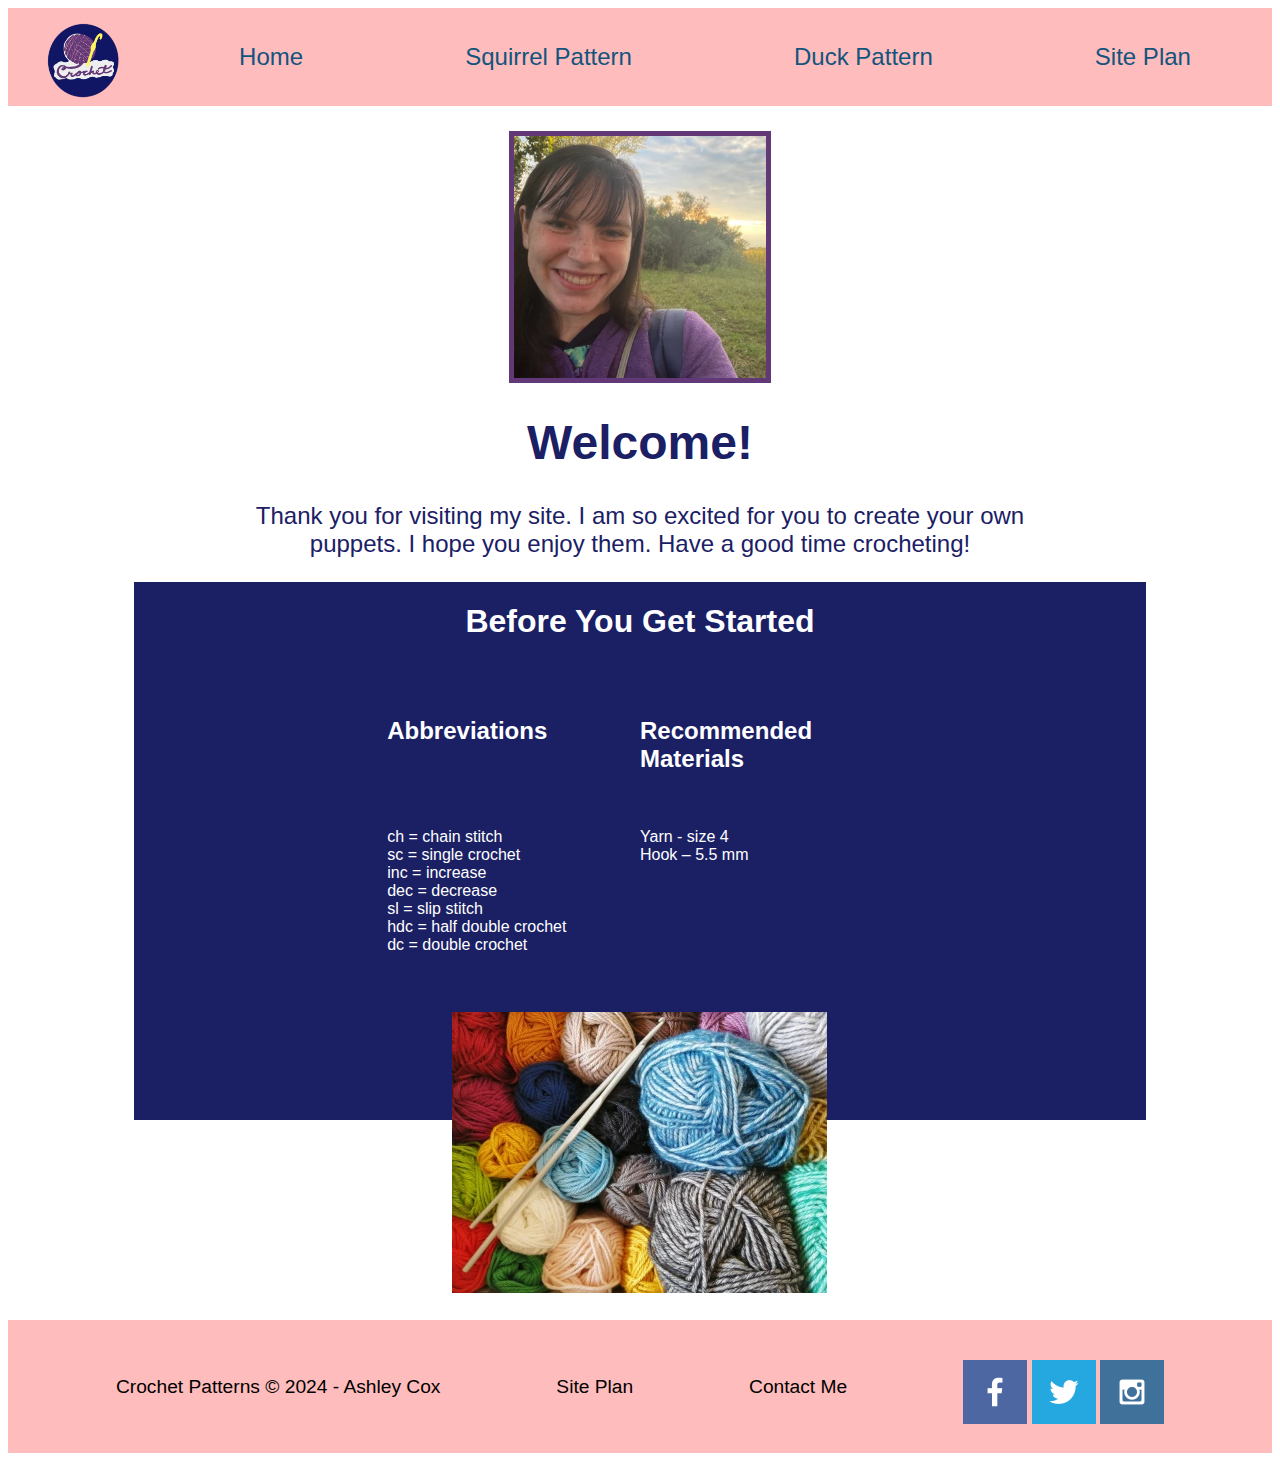
<file: index.html>
<!DOCTYPE html>
<html lang="en">
<head>
    <meta charset="UTF-8">
    <meta name="viewport" content="width=device-width, initial-scale=1.0">
    <title>Crochet Patterns | Homepage</title>
    <link type="text/css" rel="stylesheet" href="styles/site.css">
</head>
    <body>
        <header>
            <a id="logo_link" href="index.html">
                <img class="logo" src="images/crochetlogosmallcropped.png" alt="crochet logo">
            </a>
            <nav>
                <a href="index.html">Home</a>
                <a href="page2.html">Squirrel Pattern</a>
                <a href="page3.html">Duck Pattern</a>
                <a href="site-plan.html">Site Plan</a>
            </nav>
        </header>
        <main>
            <img class="me" src="images/pictureofme.png" alt="Picture of Ashley Cox">
                <h1 class="welcome">Welcome!</h1>
                <p class="thank">Thank you for visiting my site. I am so excited for you to create your own <br> puppets. I hope you enjoy them. Have a good time crocheting!</p>
        <div class="contwpic">
        <div class="content">  
            <div class="background"></div>           
                <h1 class="before">Before You Get Started</h1>
                <h2 class="recommend">Recommended Materials</h2>
                <p class="yarn">Yarn - size 4 <br> Hook – 5.5 mm</p>
                <h2 class="abbreviation">Abbreviations</h2>
                <p class="abbreviate">ch = chain stitch<br>sc = single crochet<br>inc = increase<br>dec = decrease<br>sl = slip stitch<br>hdc = half double crochet<br>dc = double crochet</p>
            </div>
                <img src="images/margarida-afonso-ahMCpXdUjv0-unsplash.webp" alt="Yarn" class="yarnimg">
        </div>
        </main>
        <footer>
            <p>Crochet Patterns &copy; 2024 - Ashley Cox</p>
            <p><a href="site-plan.html">Site Plan</a></p>
            <p><a href="contactus.html"> Contact Me</a></p>
                <div class="social">
                    <a href="https://facebook.com" target="_blank">
                    <img src="images/facebook.png" alt="facebook icon">
                    </a>
                    <a href="https://twitter.com" target="_blank">
                    <img src="images/twitter.png" alt="twitter icon">
                    </a>
                    <a href="https://instagram.com" target="_blank">
                    <img src="images/instagram.png" alt="instagram icon">
                </a>
            </div>
        </footer>
    </body>
</html>
</file>
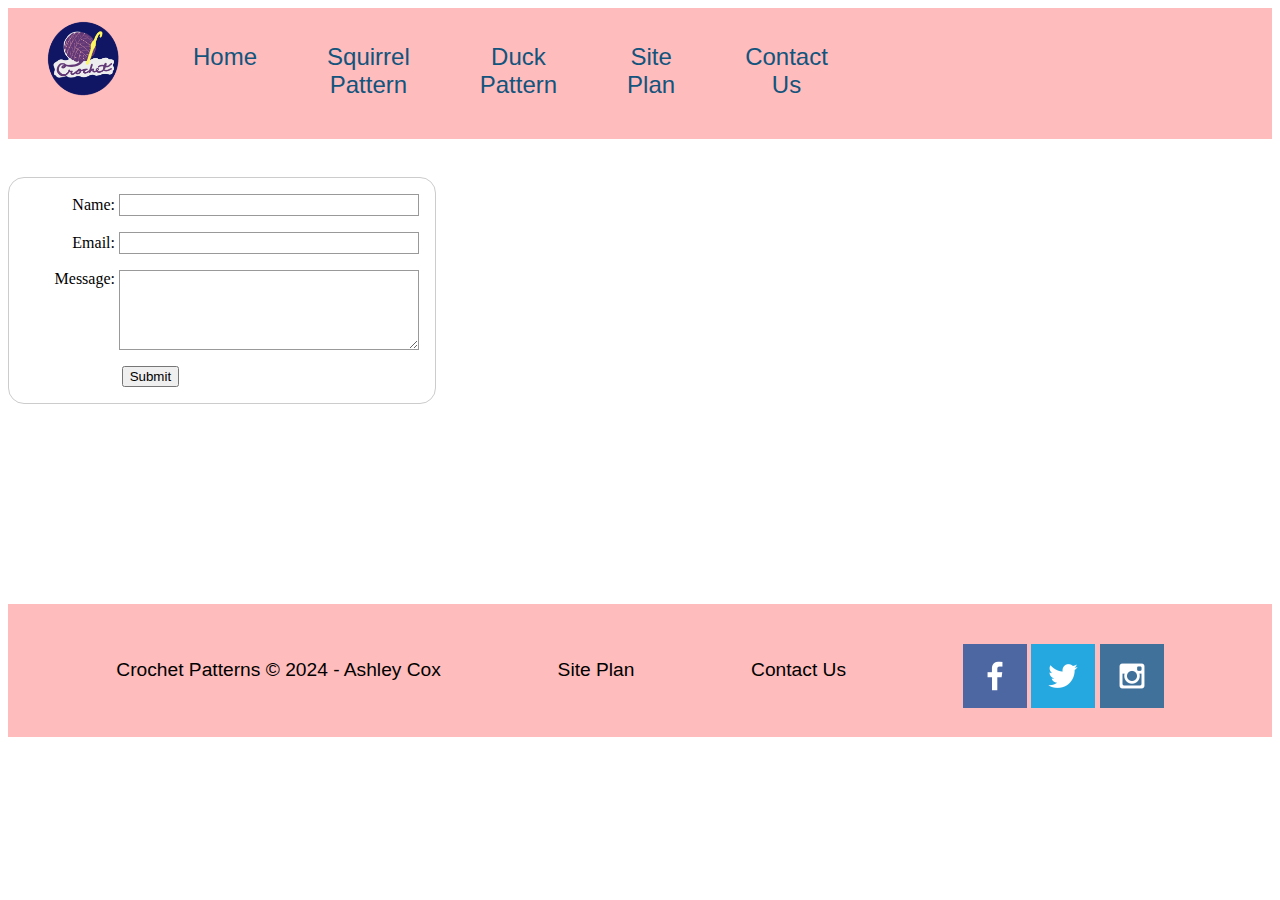
<file: contactus.html>
<!DOCTYPE html>
<html lang="en">
    <head>
        <meta charset="UTF-8">
        <meta name="viewport" content="width=device-width, initial-scale=1.0">
        <title>White Water Rafting Around the World | World Rafters | Home</title>
        <link type="text/css" rel="stylesheet" href="styles/site.css">
    </head>
    <body class="body">
        <div id="content">
            <header>
                <nav>
                    <a id="logo_link" href="index.html">
                        <img class="logo" src="images/crochetlogosmallcropped.png" alt="crochet logo">
                    </a>
                        <a href="index.html">Home</a>
                        <a href="page2.html">Squirrel Pattern</a>
                        <a href="page3.html">Duck Pattern</a>
                        <a href="site-plan.html">Site Plan</a>
                        <a href="contactus.html">Contact Us</a>
                </nav>
            </header>
                </section>
            </div>
            <main>
                <div id="feedback"></div>
                <form action="#" method="post">
                    <ul>
                      <li>
                        <label for="name">Name:</label>
                        <input type="text" id="name" name="user_name" />
                      </li>
                      <li>
                        <label for="mail">Email:</label>
                        <input type="email" id="mail" name="user_email" />
                      </li>
                      <li>
                        <label for="msg">Message:</label>
                        <textarea id="msg" name="user_message"></textarea>
                      </li>
                      <li class="button">
                        <button type="submit">Submit</button>
                      </li>
                    </ul>
                  </form>

                <!--https://developer.mozilla.org/en-US/docs/Learn/Forms/Your_first_form-->
            </main>
                <footer>
                    <p>Crochet Patterns &copy; 2024 - Ashley Cox</p>
                    <p><a href="styles/site-plan-rafting.html">Site Plan</a></p>
                    <p><a href="contactus.html"> Contact Us</a></p>
                        <div class="social">
                            <a href="https://facebook.com" target="_blank">
                            <img src="images/facebook.png" alt="facebook icon">
                            </a>
                            <a href="https://twitter.com" target="_blank">
                            <img src="images/twitter.png" alt="twitter icon">
                            </a>
                            <a href="https://instagram.com" target="_blank">
                            <img src="images/instagram.png" alt="instagram icon">
                        </a>
                    </div>
            </footer>
        </div>
        <script>
            // get the feedback div element so we can do something with it.
            const feedbackElement = document.getElementById('feedback');
            // get the form so we can read what was entered in it.
            const formElement = document.forms[0];
            // add a 'listener' to wait for a submission of our form. When that happens run the code below.
            formElement.addEventListener('submit', function(e) {
                // stop the form from doing the default action.
                e.preventDefault();
                // set the contents of our feedback element to a message letting the user know the form was submitted successfully. Notice that we pull the name that was entered in the form to personalize the message!
                feedbackElement.innerHTML = 'Hello '+ formElement.user_name.value +'! Thank you for your message. We will get back with you as soon as possible!';
                // make the feedback element visible.
                feedbackElement.style.display = "block";
                // add a class to move everything down so our message doesn't cover it.
                document.body.classList.toggle('moveDown');
            });
        </script>
    </body>
</html>
</file>
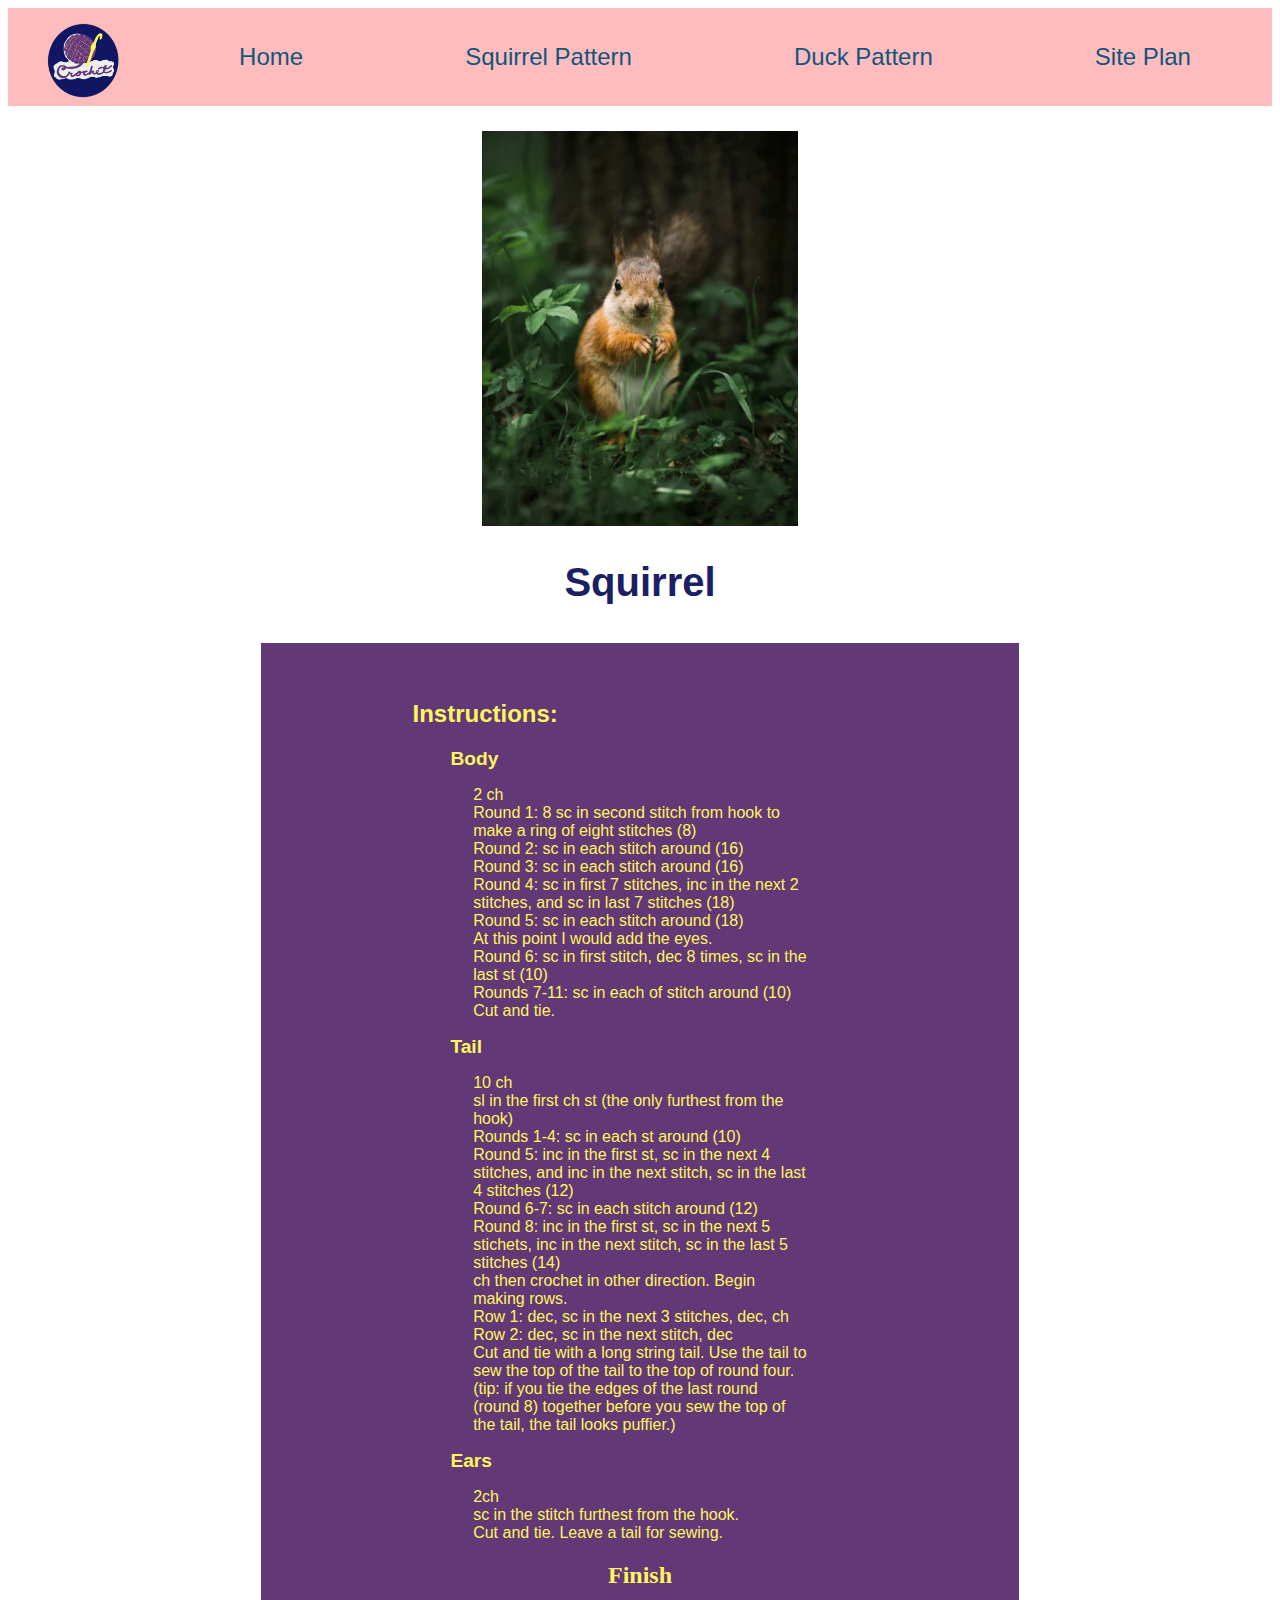
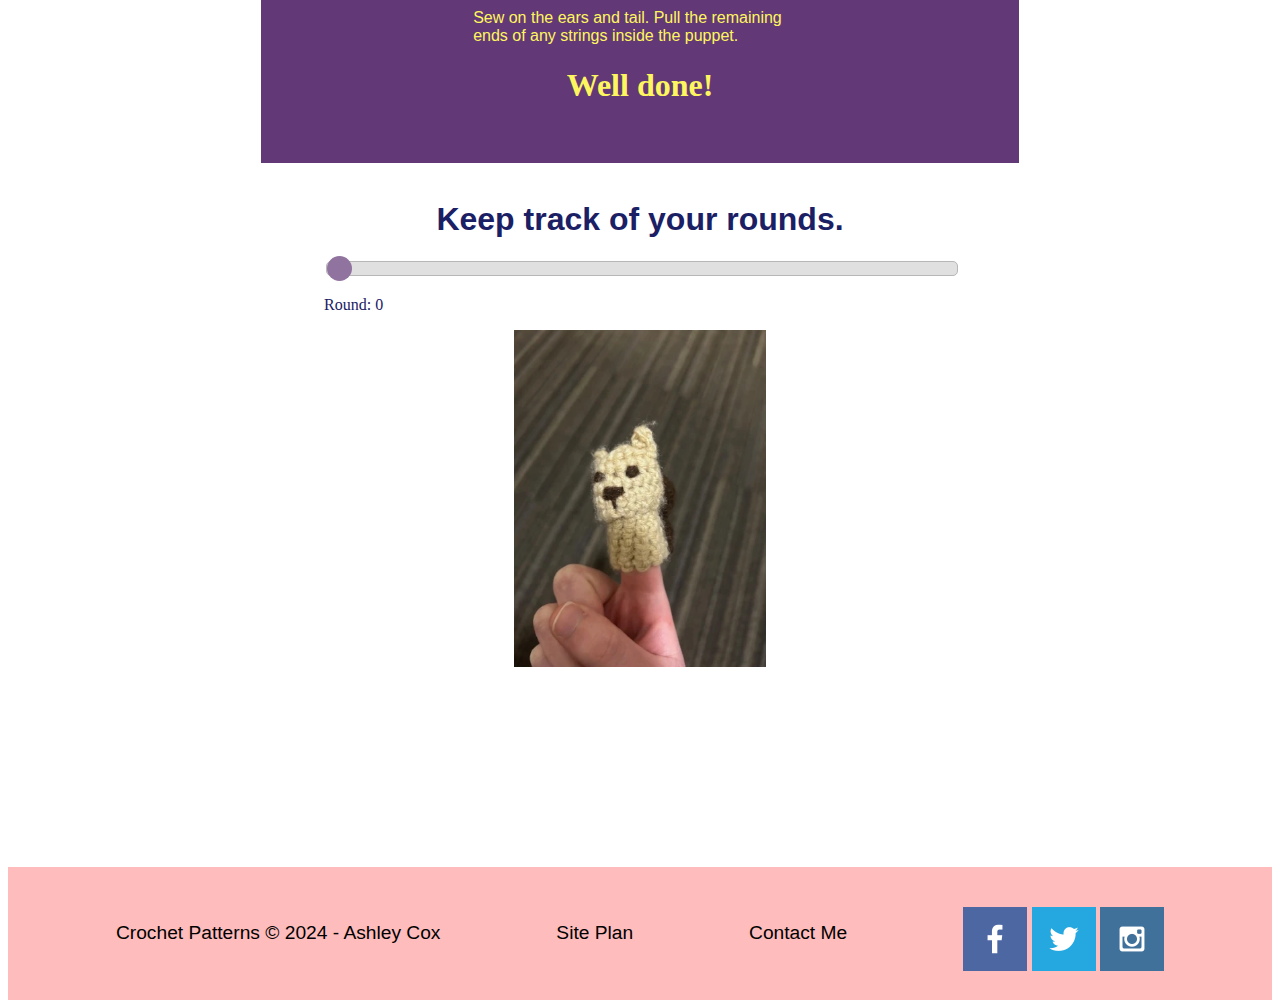
<file: page2.html>
<!DOCTYPE html>
<html lang="en">
<head>
    <meta charset="UTF-8">
    <meta name="viewport" content="width=device-width, initial-scale=1.0">
    <title>Crochet Patterns | Squirrel</title>
    <link type="text/css" rel="stylesheet" href="styles/site.css">
</head>
    <body>
        <header>
                <a id="logo_link" href="index.html">
                    <img class="logo" src="images/crochetlogosmallcropped.png" alt="crochet logo">
                </a>
                <nav>
                <a href="index.html">Home</a>
                <a href="page2.html">Squirrel Pattern</a>
                <a href="page3.html">Duck Pattern</a>
                <a href="site-plan.html">Site Plan</a>
            </nav>
        </header>
        <main>
            <div class="titleimg">
            <img class="reals" src="images/andrey-svistunov-JpQK_B7THMw-unsplash.webp" alt="Squirrel">
            <h2 class="title">Squirrel</h2>
            </div>
            <div class="patterns">
                <div class="backgrounds"></div>
                <h2 class="instructionss">Instructions:</h2>
                <h2 class="bodys">Body</h2>
                <p class="instruct">2 ch<br>Round 1: 8 sc in second stitch from hook to make a ring of eight stitches (8)<br>Round 2: sc in each stitch around (16)<br>Round 3: sc in each stitch around (16)<br>Round 4: sc in first 7 stitches, inc in the next 2 stitches, and sc in last 7 stitches (18)<br>Round 5: sc in each stitch around (18)<br>At this point I would add the eyes.<br>Round 6: sc in first stitch, dec 8 times, sc in the last st (10)<br>Rounds 7-11: sc in each of stitch around (10)<br>Cut and tie.</p>
                <h2 class="tails">Tail</h2>
                <p class="instruct">10 ch<br>sl in the first ch st (the only furthest from the hook)<br>Rounds 1-4: sc in each st around (10)<br>Round 5: inc in the first st, sc in the next 4 stitches, and inc in the next stitch, sc in the last 4 stitches (12)<br>Round 6-7: sc in each stitch around (12)<br>Round 8: inc in the first st, sc in the next 5 stichets, inc in the next stitch, sc in the last 5 stitches (14)<br>ch then crochet in other direction. Begin making rows.<br>Row 1: dec, sc in the next 3 stitches, dec, ch<br>Row 2: dec, sc in the next stitch, dec<br>Cut and tie with a long string tail. Use the tail to sew the top of the tail to the top of round four.<br>(tip: if you tie the edges of the last round (round 8) together before you sew the top of the tail, the tail looks puffier.)</p>
                <h2 class="earss">Ears</h2>
                <p class="instruct">2ch<br>sc in the stitch furthest from the hook.<br>Cut and tie. Leave a tail for sewing.</p>
                <h2 class="finishs">Finish</h2>
                <p class="instruct">Sew on the ears and tail. Pull the remaining ends of any strings inside the puppet.</p>
                <h1 class="dones">Well done!</h1>
            </div>
                <h1 class="slidertext">Keep track of your rounds.</h1>
            <div class="slidecontainer">
                <input type="range" min="0" max="11" value="0" class="slider" id="myRange">
                <p class="demoround">Round: <span id="demo"></span></p>
            </div>            
            <img src="images/squirrelpuppet.webp" class="puppets" alt="Squirrel Puppet">
        </main>
        <footer>
            <p>Crochet Patterns &copy; 2024 - Ashley Cox</p>
            <p><a href="site-plan.html">Site Plan</a></p>
            <p><a href="contactus.html"> Contact Me</a></p>
                <div class="social">
                    <a href="https://facebook.com" target="_blank">
                    <img src="images/facebook.png" alt="facebook icon">
                    </a>
                    <a href="https://twitter.com" target="_blank">
                    <img src="images/twitter.png" alt="twitter icon">
                    </a>
                    <a href="https://instagram.com" target="_blank">
                    <img src="images/instagram.png" alt="instagram icon">
                </a>
            </div>
        </footer>
        <script>
            var slider = document.getElementById("myRange");
            var output = document.getElementById("demo");
            output.innerHTML = slider.value;
            
            slider.oninput = function() {
              output.innerHTML = this.value;
            }
        </script>
    </body>
</html>
</file>
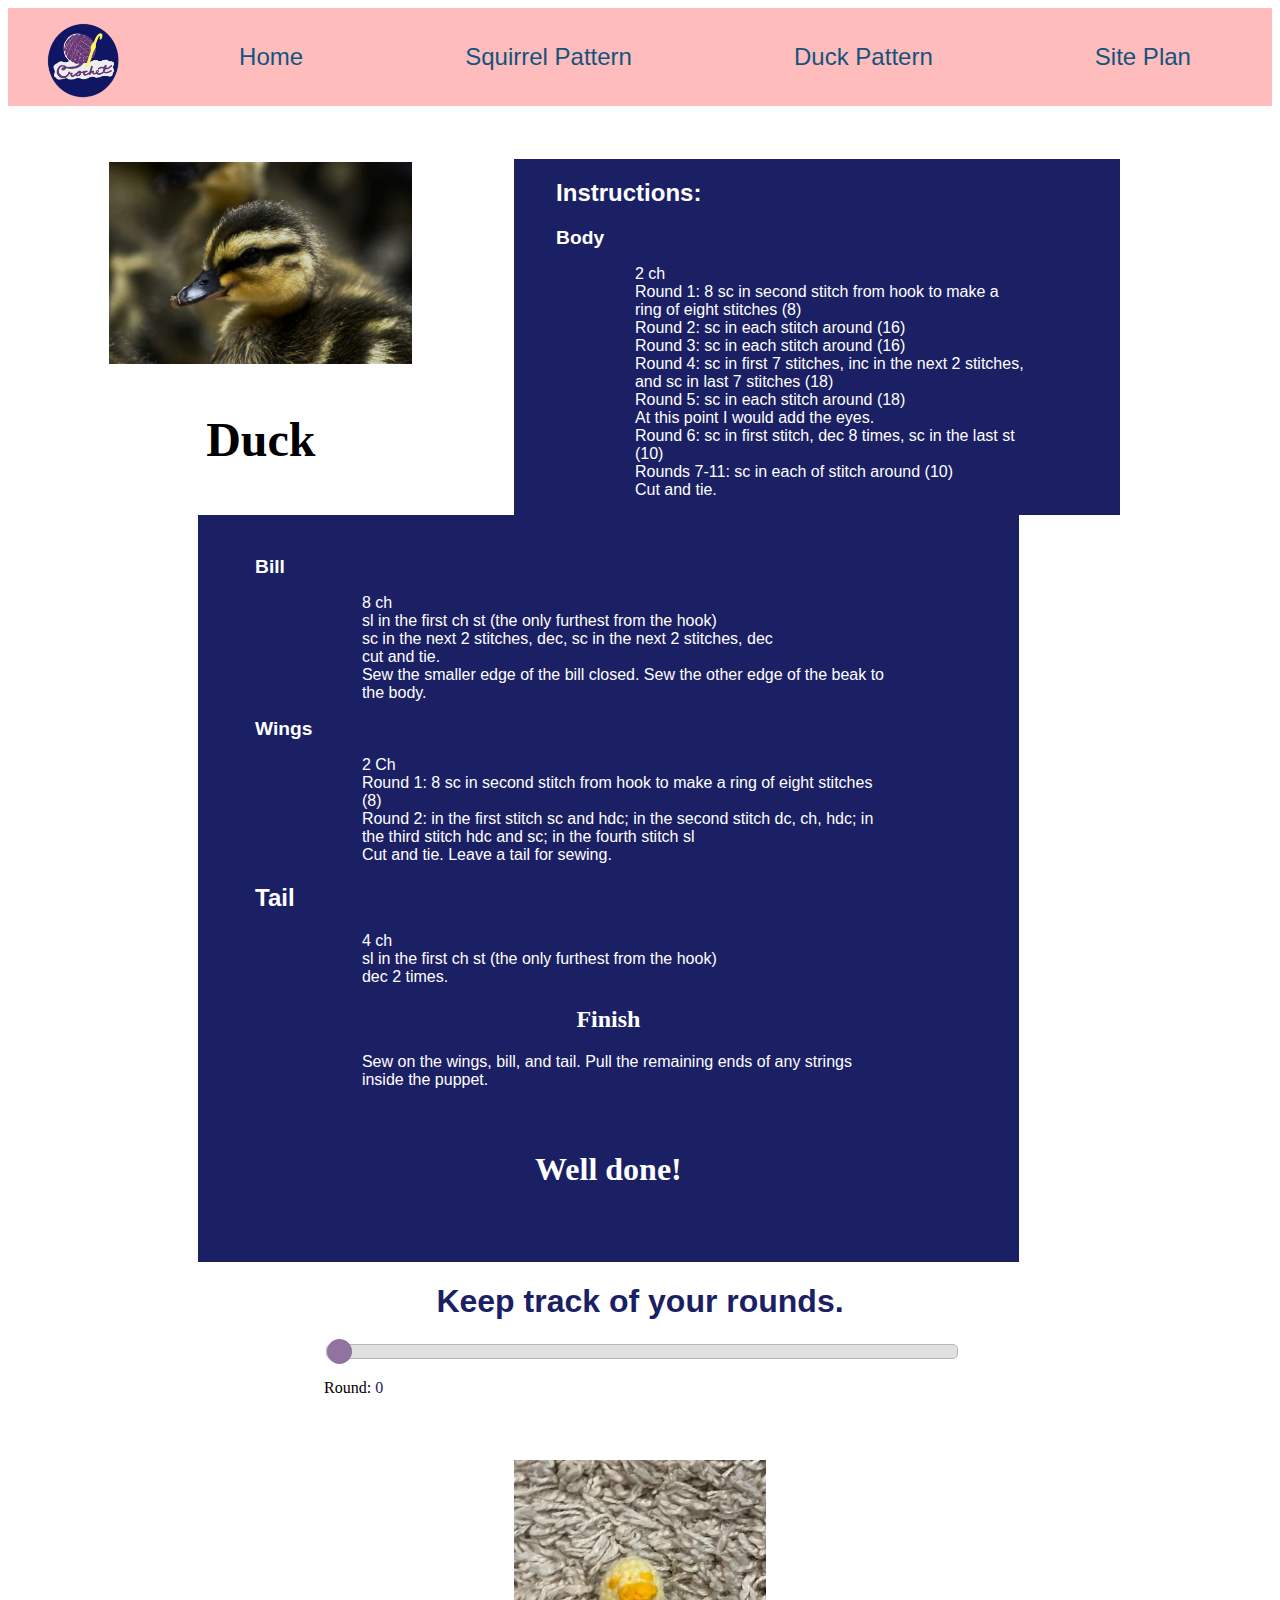
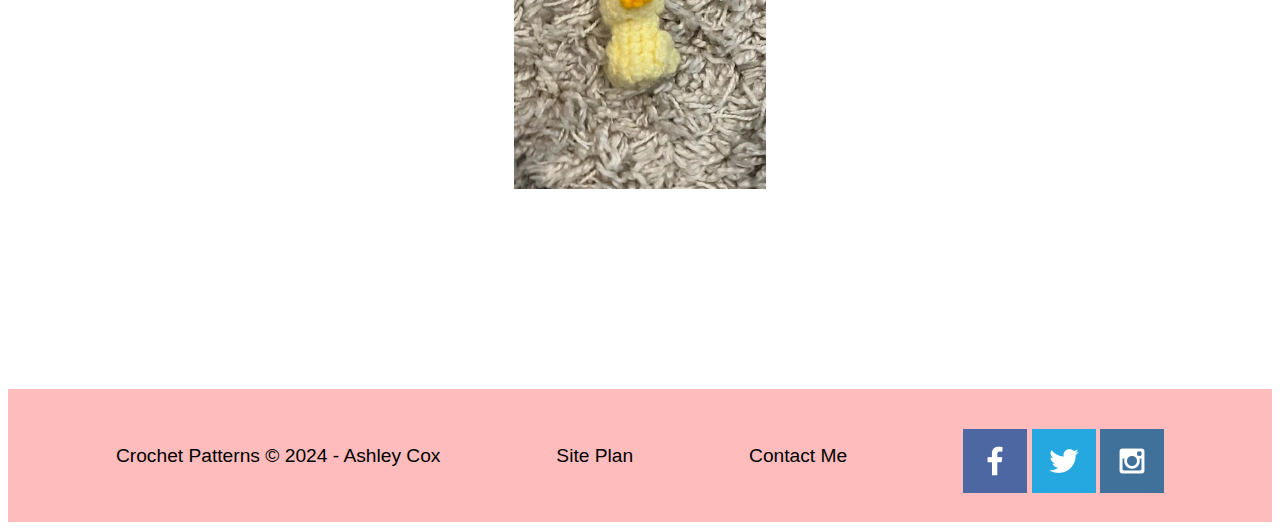
<file: page3.html>
<!DOCTYPE html>
<html lang="en">
    <head>
        <meta charset="UTF-8">
        <meta name="viewport" content="width=device-width, initial-scale=1.0">
        <title>Crochet Patterns | Duck</title>
        <link type="text/css" rel="stylesheet" href="styles/site.css">
    </head>
    <body>
        <header>
                <a id="logo_link" href="index.html">
                    <img class="logo" src="images/crochetlogosmallcropped.png" alt="crochet logo">
                </a>
            <nav>
                <a href="index.html">Home</a>
                <a href="page2.html">Squirrel Pattern</a>
                <a href="page3.html">Duck Pattern</a>
                <a href="site-plan.html">Site Plan</a>
            </nav>
        </header>
        <main>
            <div class="patternimg">
                <img src="images/alexander-sinn-ql_KLSx39hQ-unsplash.webp" class="realduck" alt="Picture of Duck">
                <h2 class="titled">Duck</h2>
                <div class="backgroundone">
                <h2 class="instructd">Instructions:</h2>
                <h2 class="wings">Body</h2>
                <p class="instructionsd">2 ch<br>Round 1: 8 sc in second stitch from hook to make a ring of eight stitches (8)<br>Round 2: sc in each stitch around (16)<br>Round 3: sc in each stitch around (16)<br>Round 4: sc in first 7 stitches, inc in the next 2 stitches, and sc in last 7 stitches (18)<br>Round 5: sc in each stitch around (18)<br>At this point I would add the eyes.<br>Round 6: sc in first stitch, dec 8 times, sc in the last st (10)<br>Rounds 7-11: sc in each of stitch around (10)<br>Cut and tie.</p> 
                </div>           
            </div>
            <div class="patternd">
                <div class="backgroundtwo"></div>
                <h2 class="bill">Bill</h2>
                <p class="instructionsd">8 ch<br>sl in the first ch st (the only furthest from the hook)<br>sc in the next 2 stitches, dec, sc in the next 2 stitches, dec<br>cut and tie.<br>Sew the smaller edge of the bill closed. Sew the other edge of the beak to the body.</p>
                <h2 class="wings">Wings</h2>
                <p class="instructionsd">2 Ch<br>Round 1: 8 sc in second stitch from hook to make a ring of eight stitches (8)<br>Round 2: in the first stitch sc and hdc; in the second stitch dc, ch, hdc; in the third stitch hdc and sc; in the fourth stitch sl<br>Cut and tie. Leave a tail for sewing.</p>
                <h2 class="taild">Tail</h2>
                <p class="instructionsd">4 ch<br>sl in the first ch st (the only furthest from the hook)<br>dec 2 times.</p>
                <h2 class="finishd">Finish</h2>
                <p class="instructionsd">Sew on the wings, bill, and tail. Pull the remaining ends of any strings inside the puppet.</p>
                <h1 class="doned">Well done!</h1>
            </div>
                <h1 class="slidertext">Keep track of your rounds.</h1>
                <div class="slidecontainer">
                    <input type="range" min="0" max="11" value="0" class="slider" id="myRange">
                    <p>Round: <span id="demo"></span></p>
                </div>     
                <img src="images/duckpuppet.webp" class="puppetd" alt="Duck Puppet">
        </main>
        <footer>
            <p>Crochet Patterns &copy; 2024 - Ashley Cox</p>
            <p><a href="site-plan.html">Site Plan</a></p>
            <p><a href="contactus.html"> Contact Me</a></p>
            <div class="social">
                    <a href="https://facebook.com" target="_blank">
                    <img src="images/facebook.png" alt="facebook icon">
                    </a>
                    <a href="https://twitter.com" target="_blank">
                    <img src="images/twitter.png" alt="twitter icon">
                    </a>
                    <a href="https://instagram.com" target="_blank">
                    <img src="images/instagram.png" alt="instagram icon">
                </a>
            </div>
        </footer>
        <script>
            var slider = document.getElementById("myRange");
            var output = document.getElementById("demo");
            output.innerHTML = slider.value;
            
            slider.oninput = function() {
              output.innerHTML = this.value;
            }
        </script>
    </body>
</html>
</file>
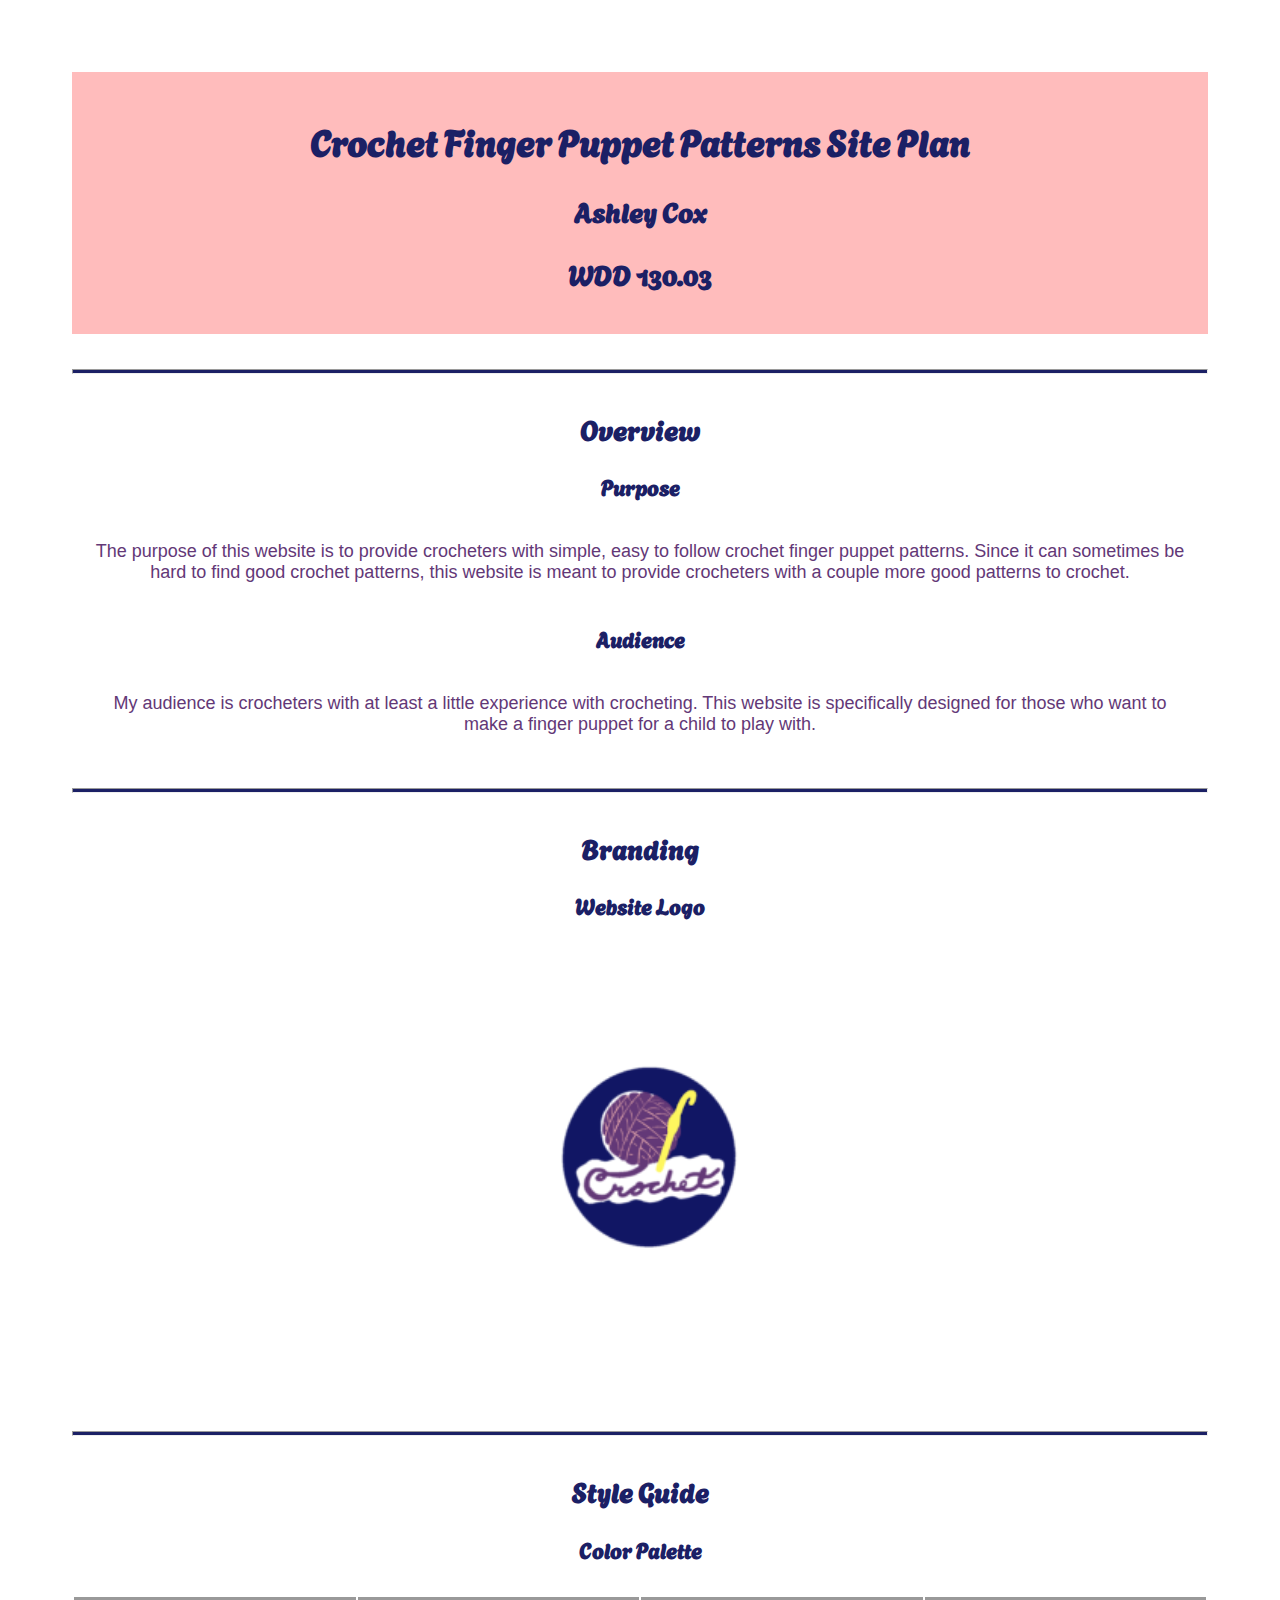
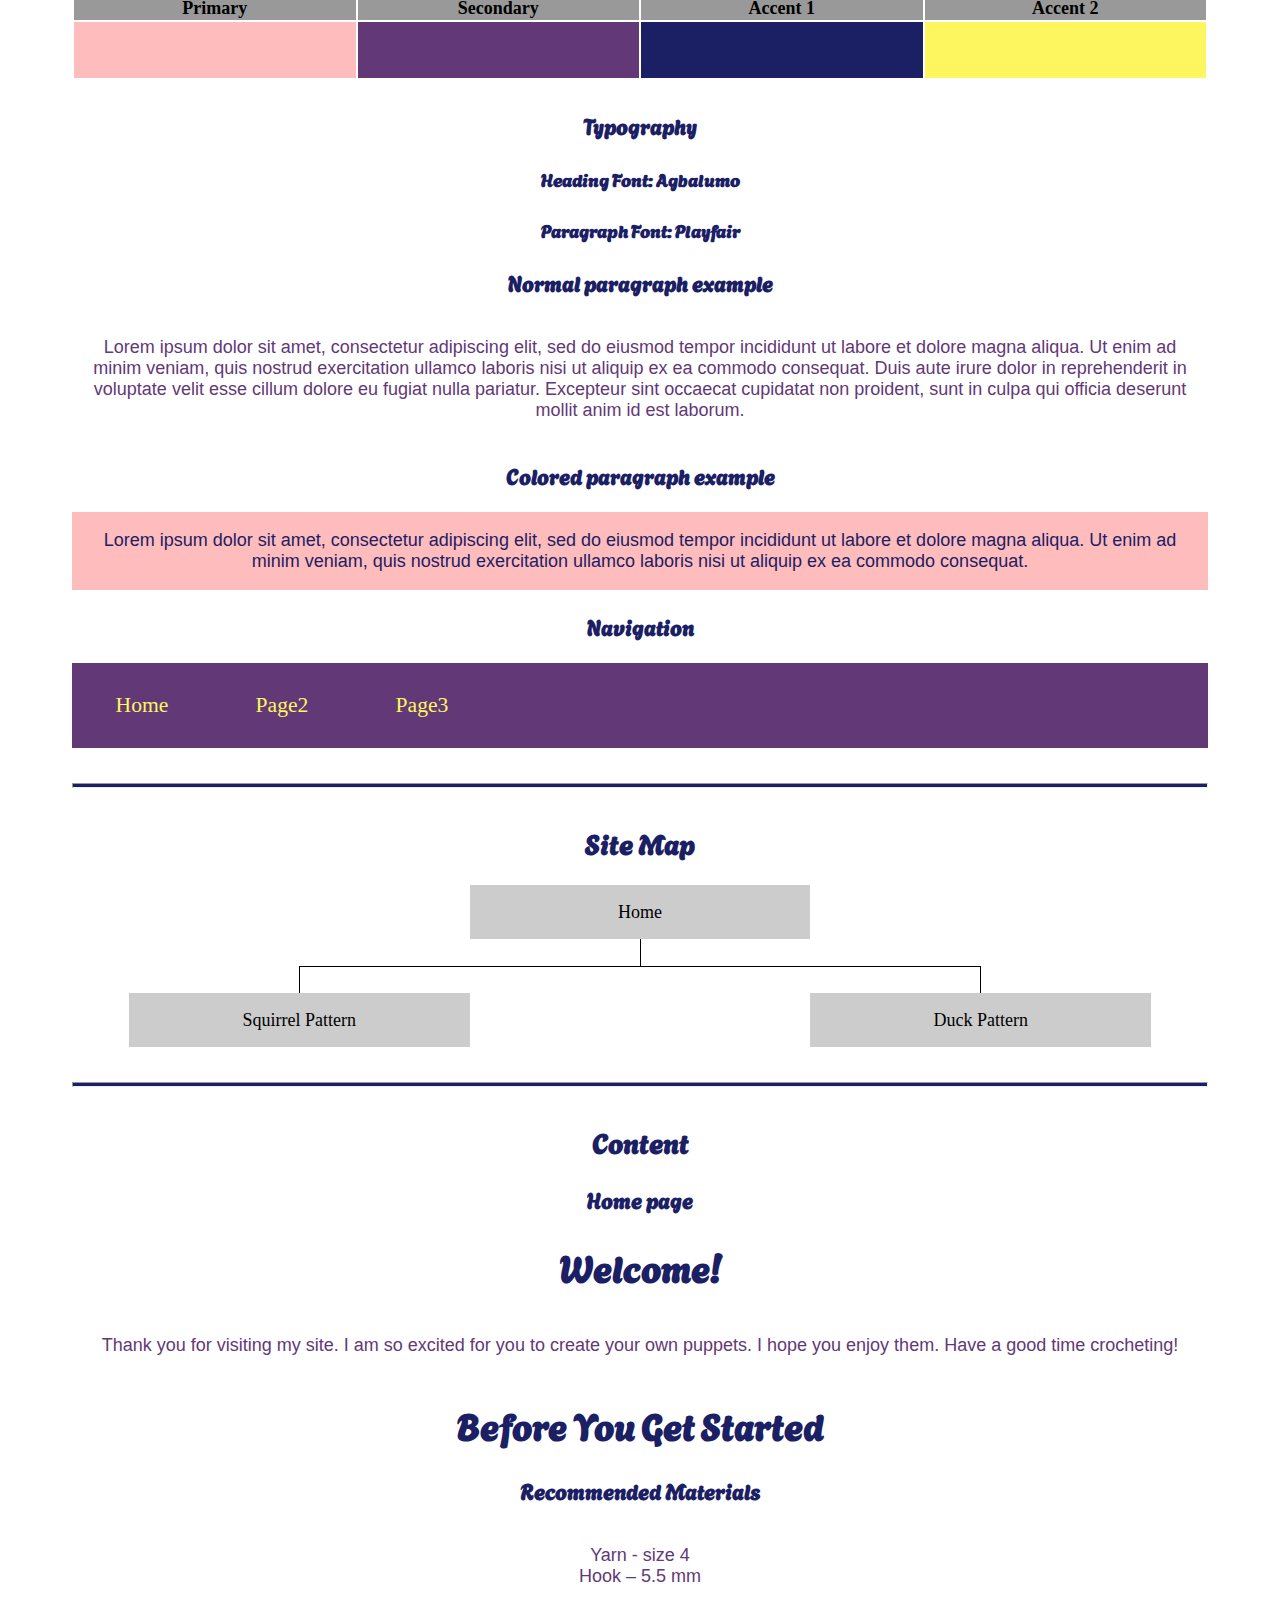
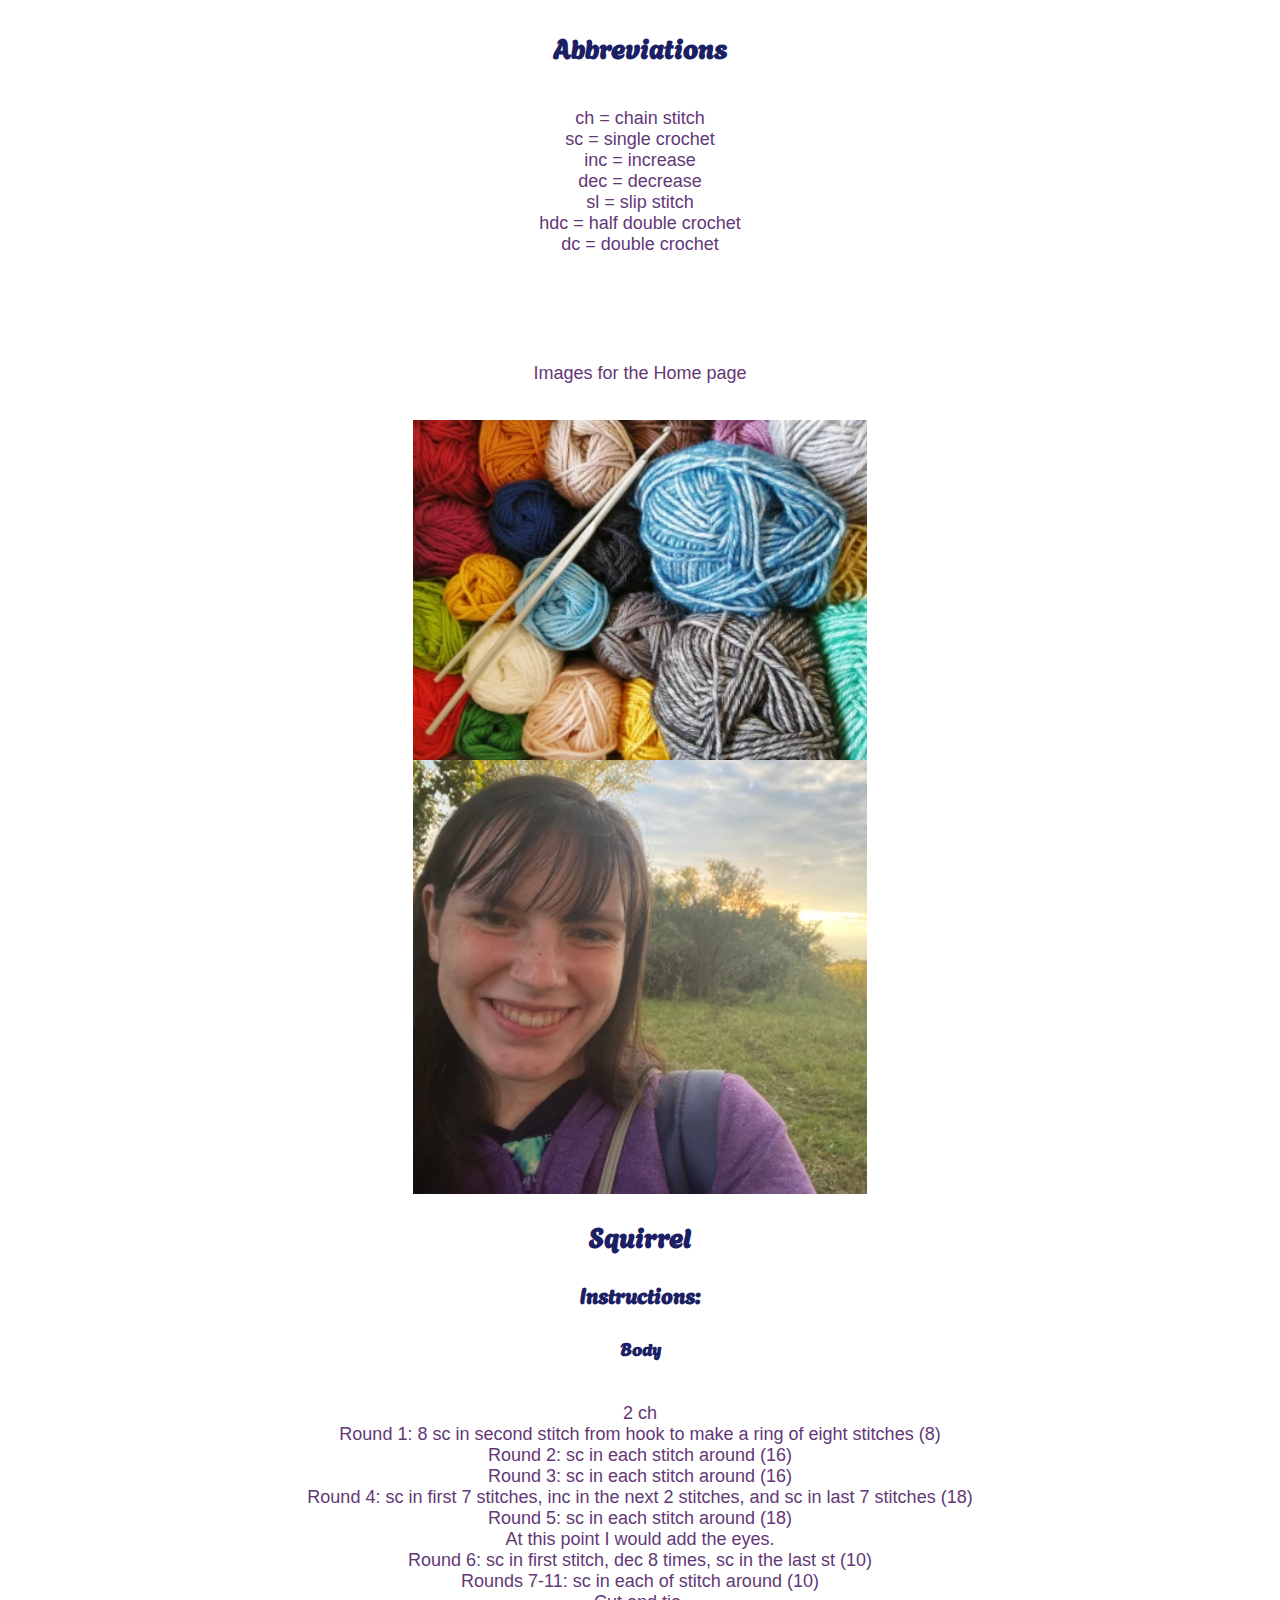
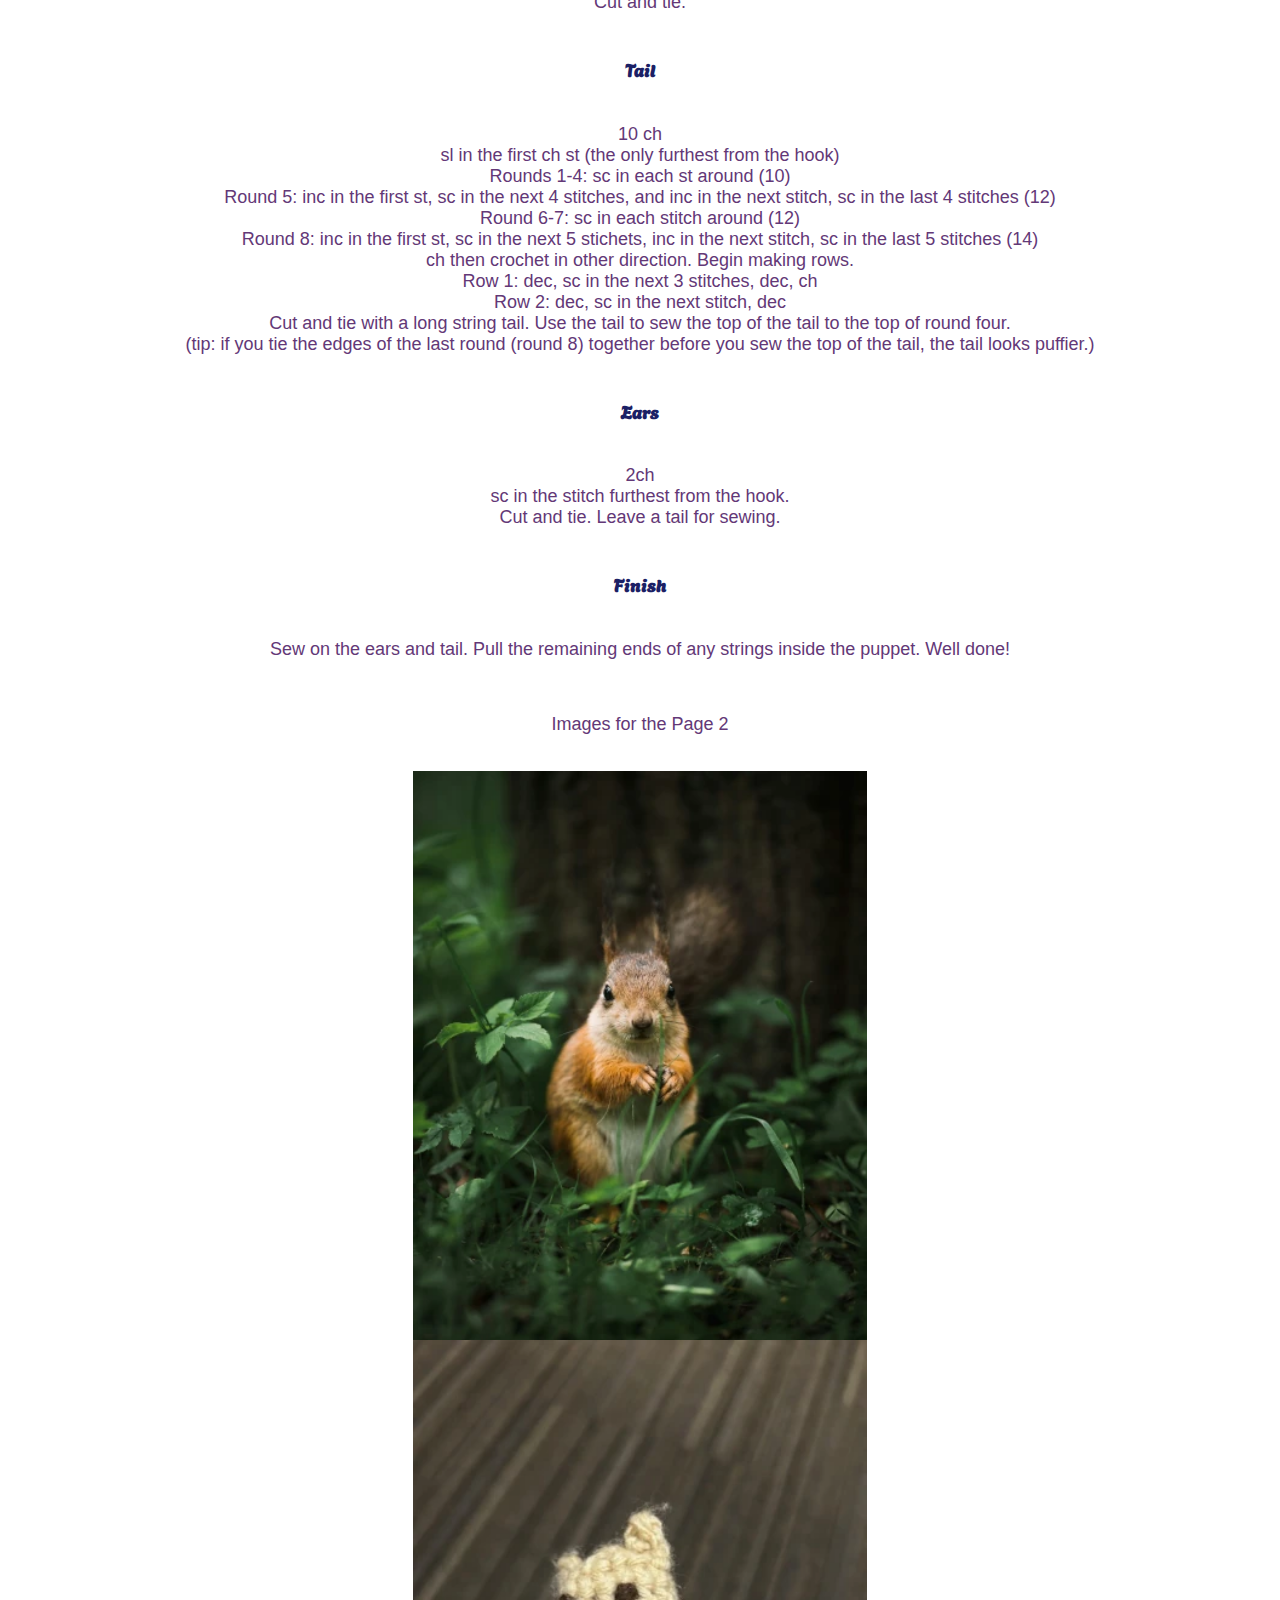
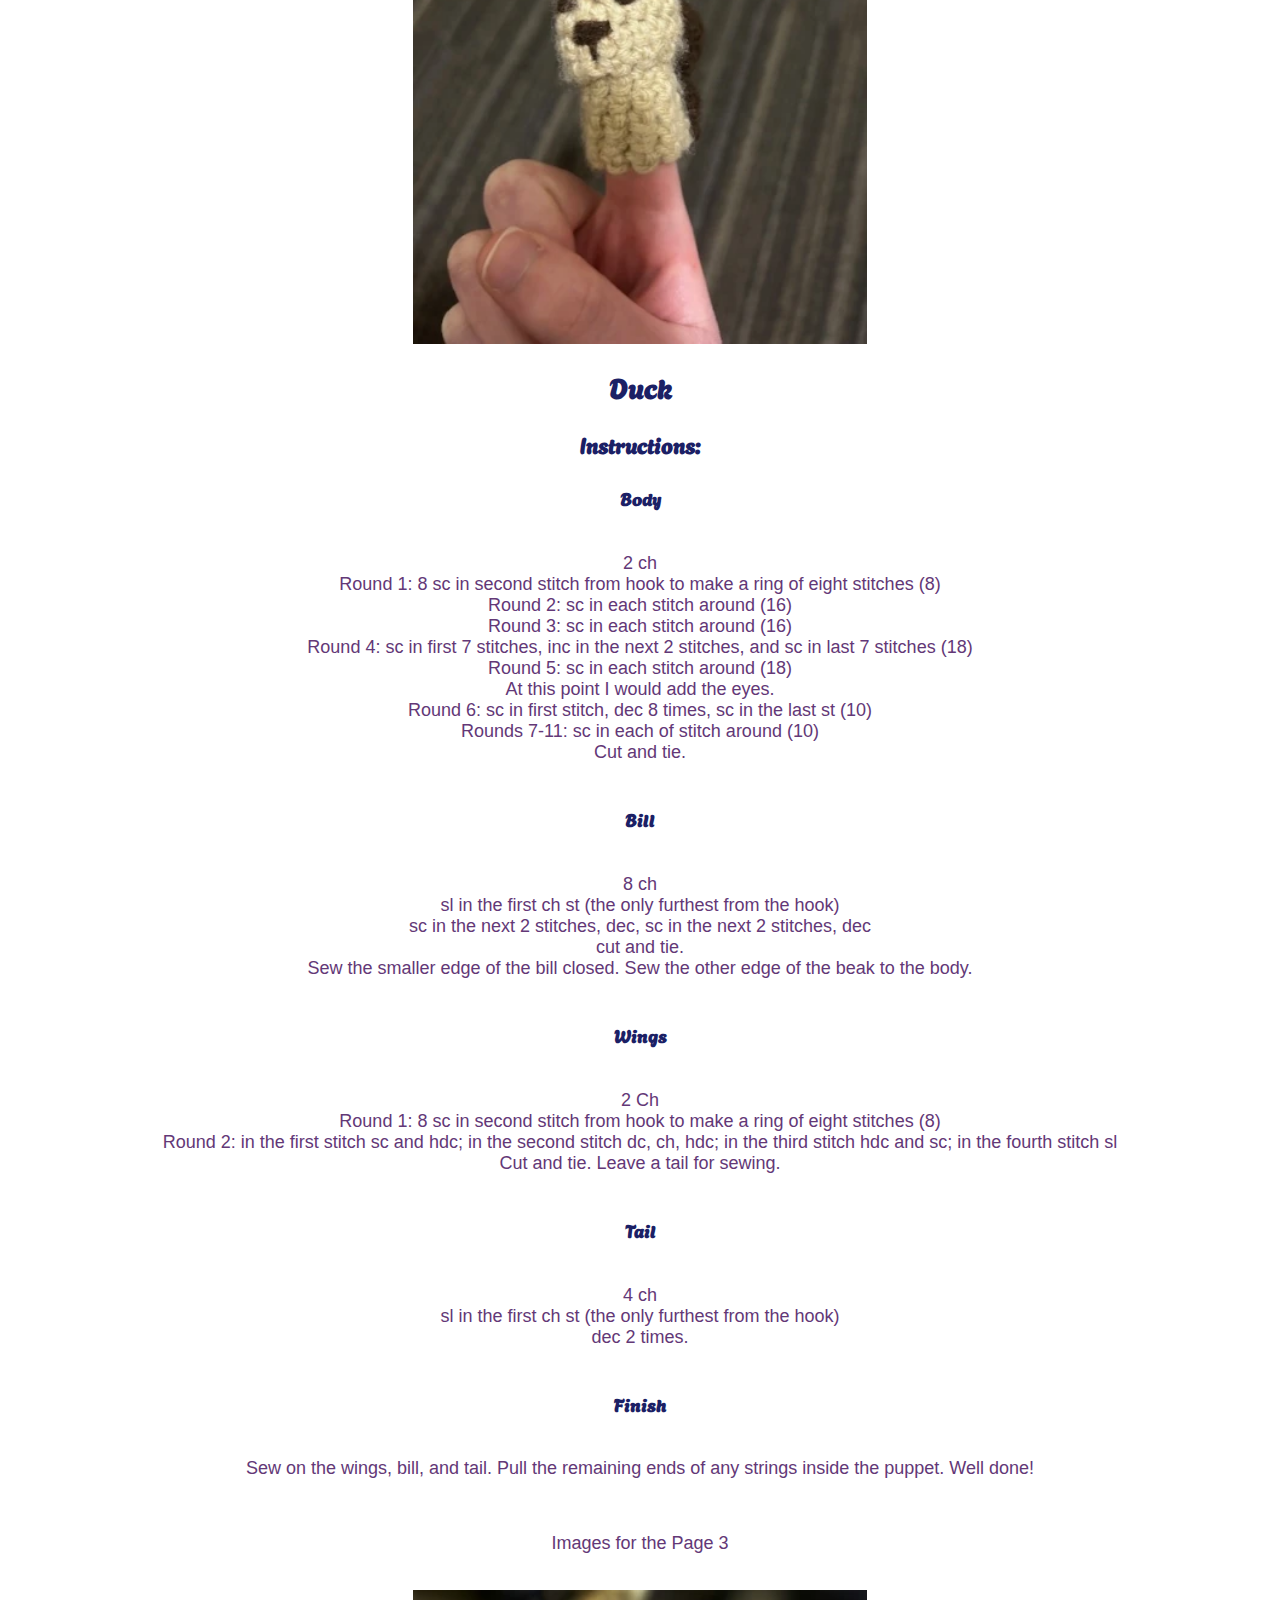
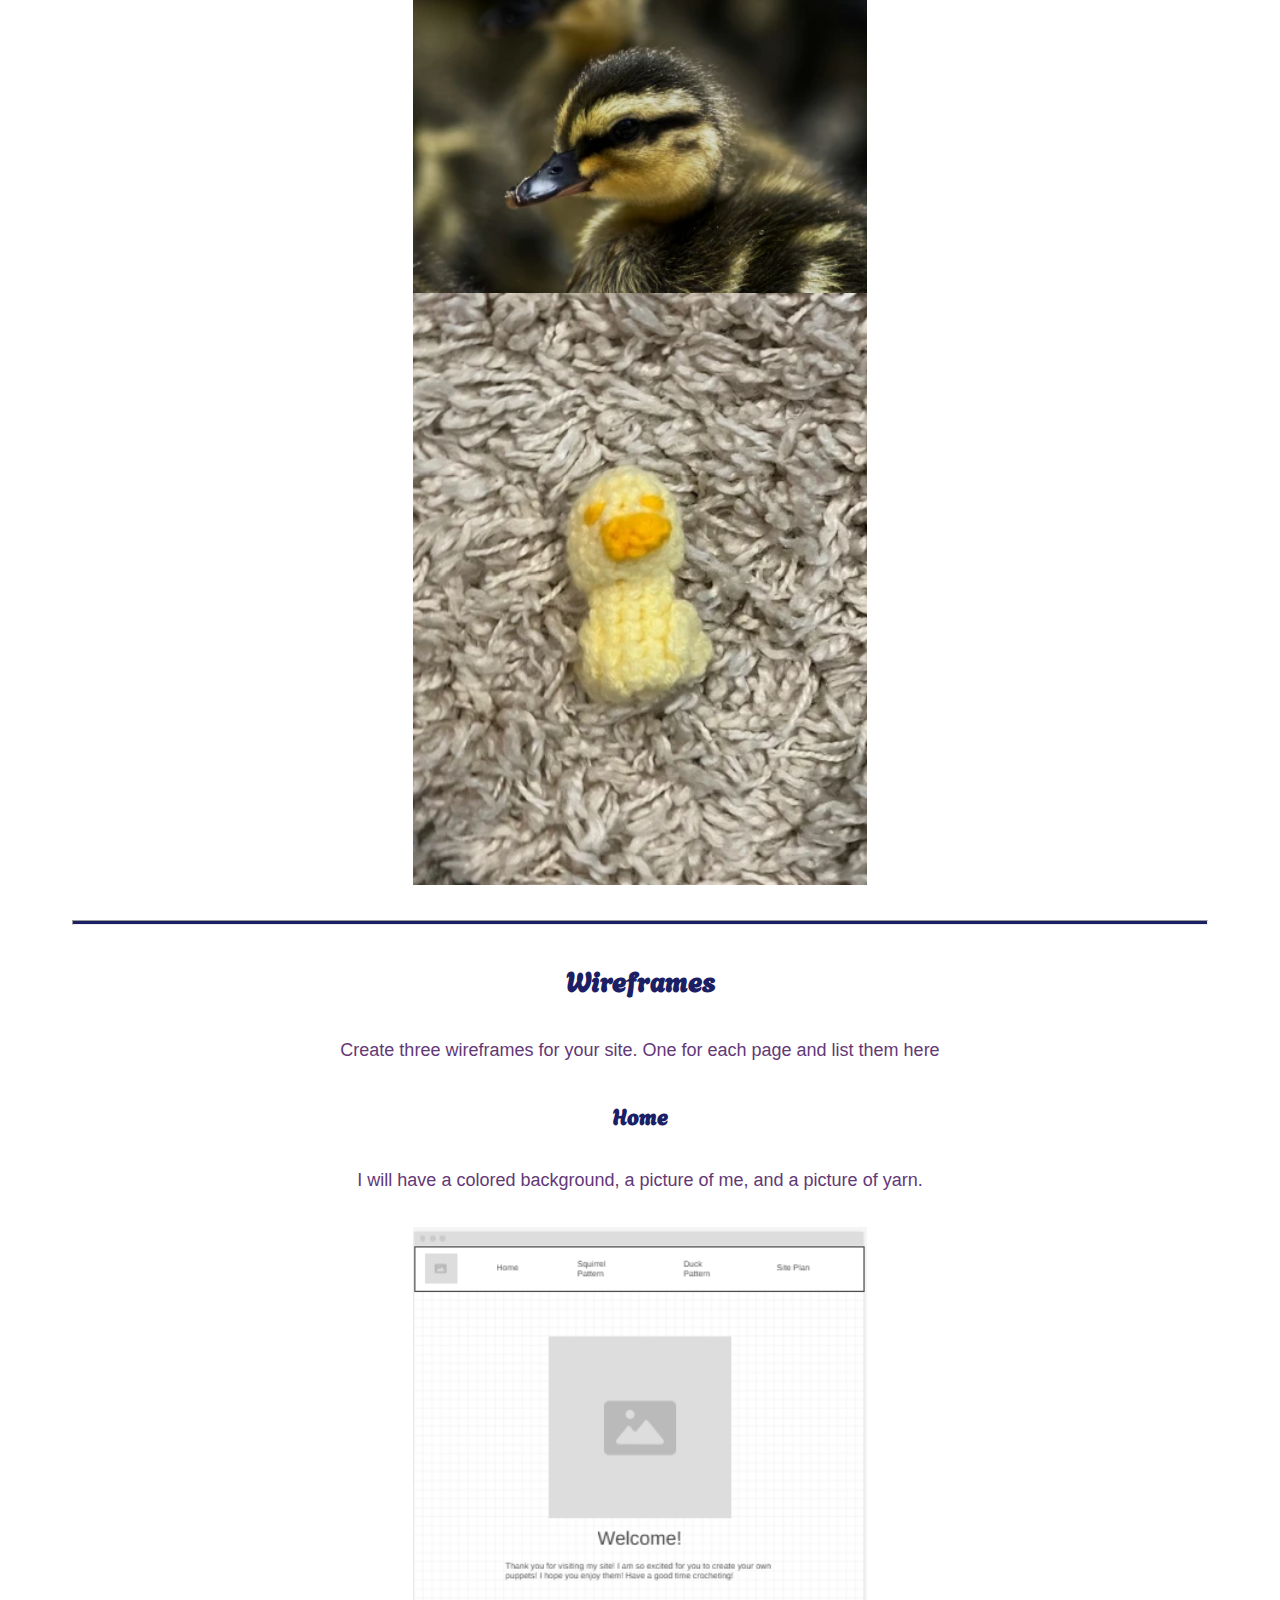
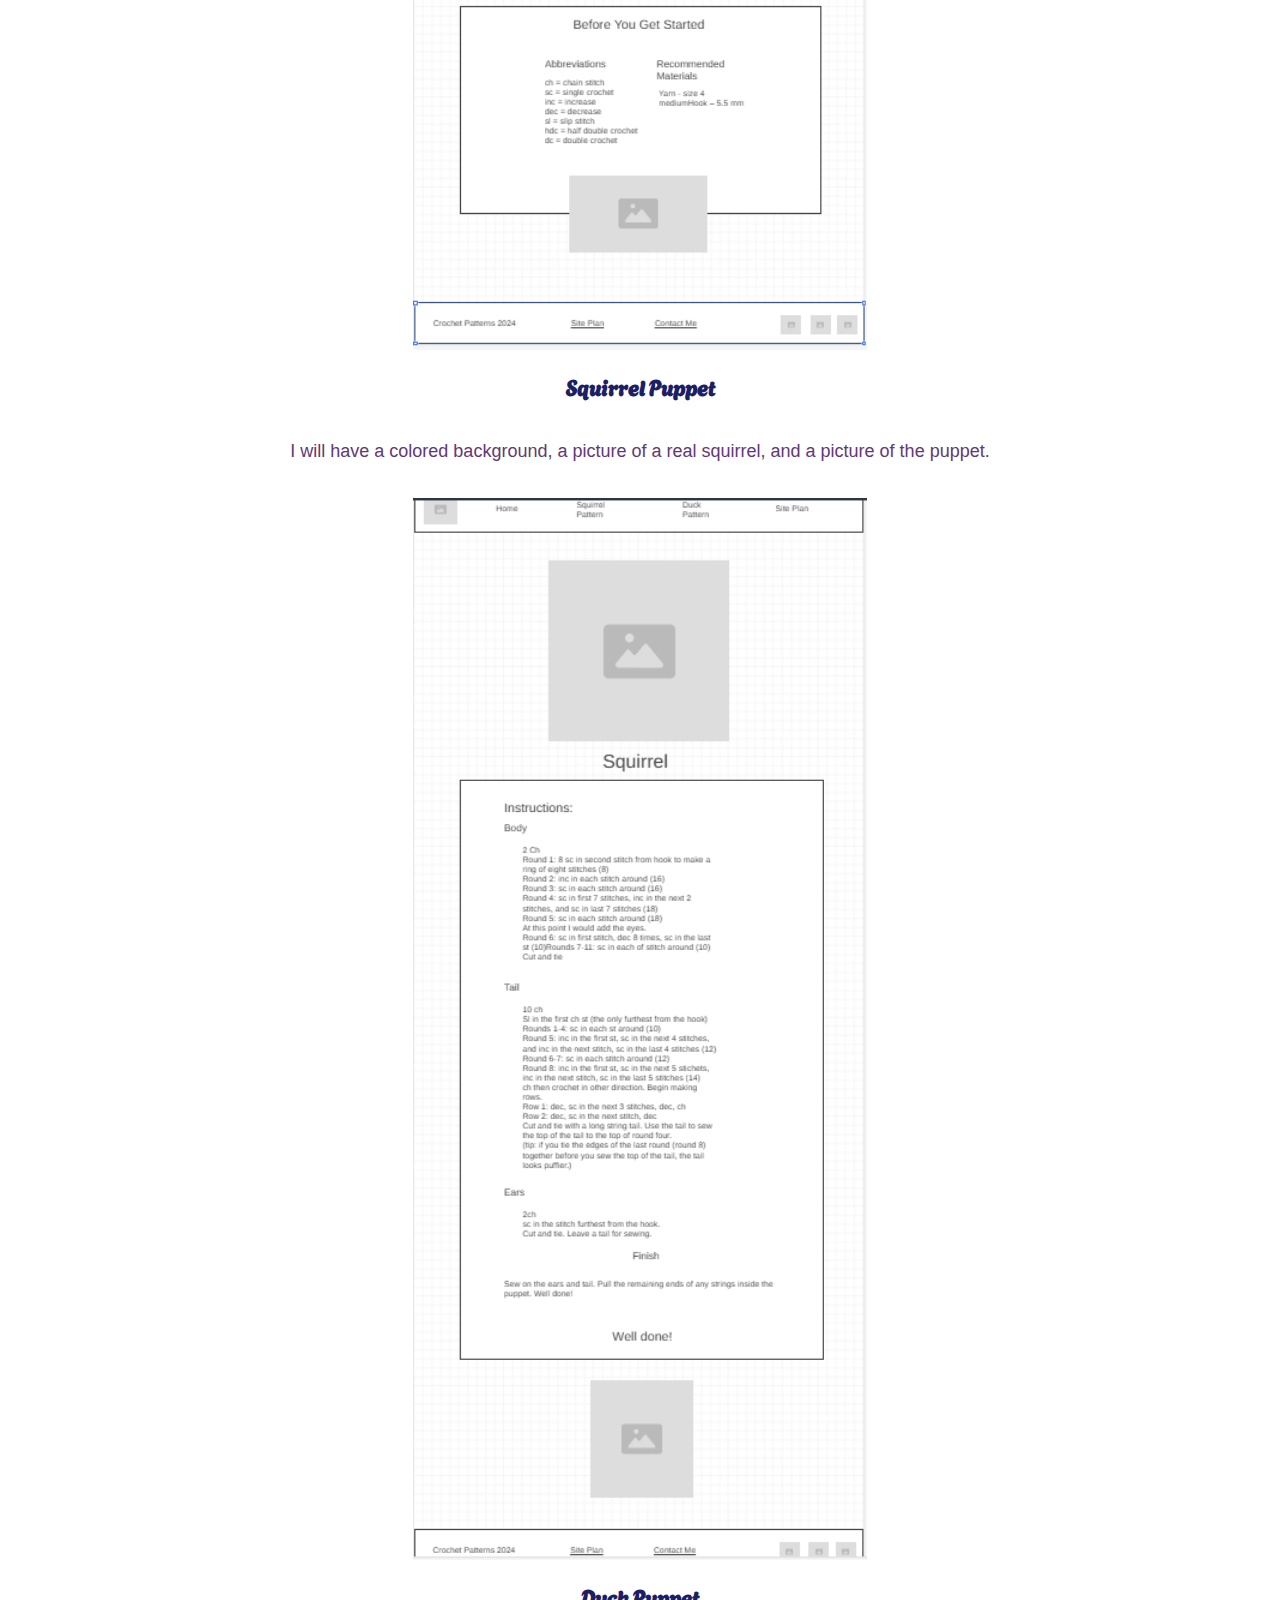
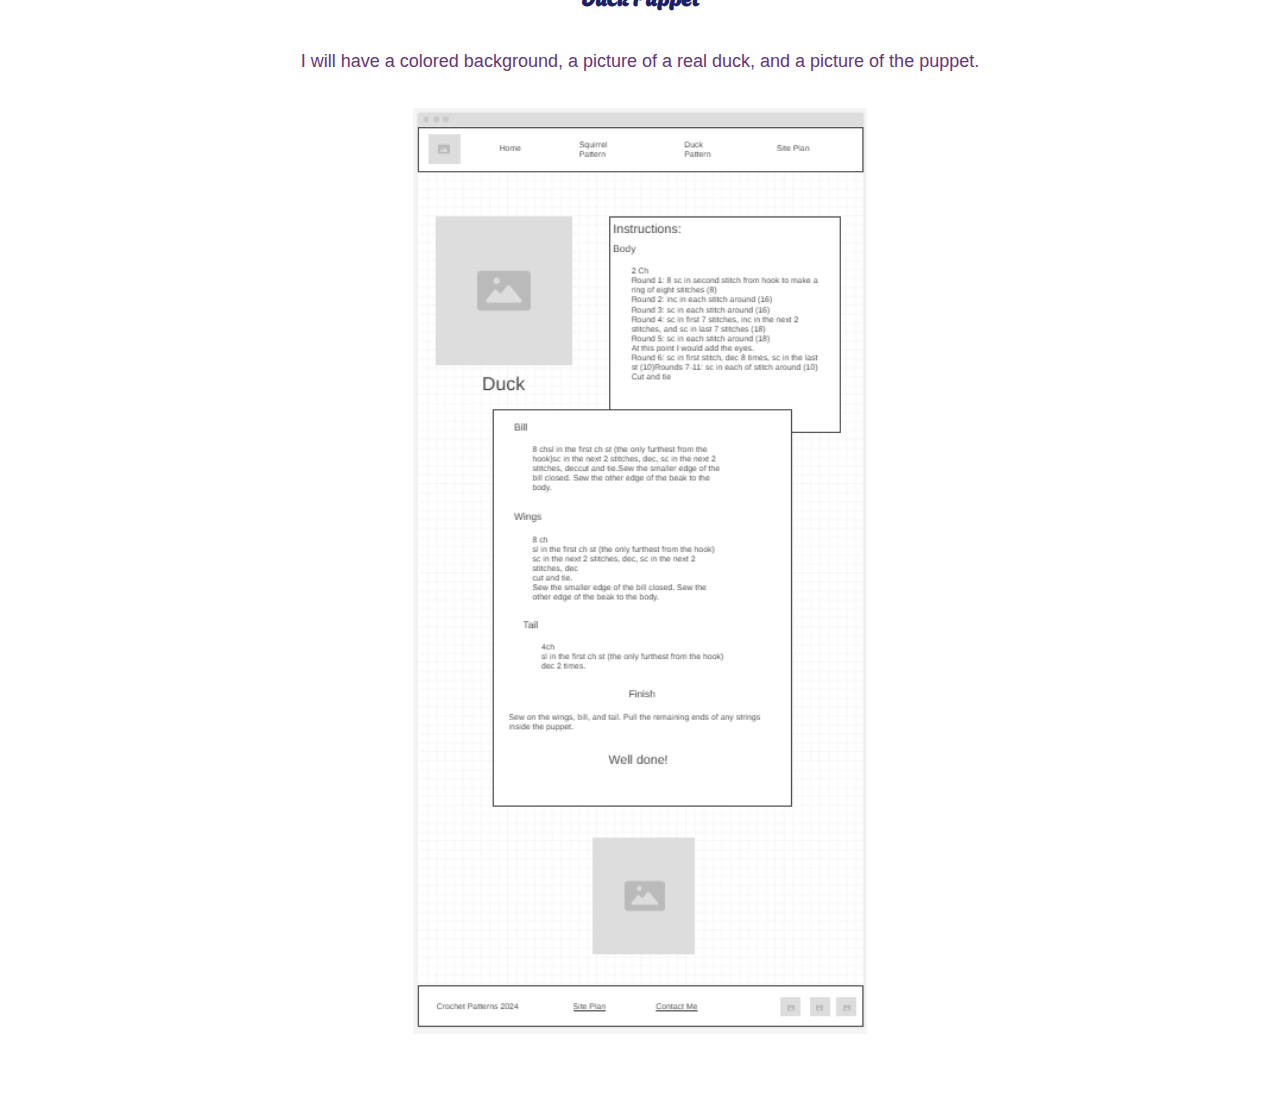
<file: site-plan.html>
<!DOCTYPE html>
<html lang="en-us">
    
  <head>
    <meta charset="utf-8">
    <title>Site Plan</title>
    <link type="text/css" rel="stylesheet" href="styles/site-plan.css">
  </head>

  <body>
    <header>
      <h1>Crochet Finger Puppet Patterns Site Plan</h1>
      <h2>Ashley Cox</h2>
      <h2>WDD 130.03</h2>
      <!-- In the header above, add the name or your site, your name and class number. For example if you are in section 3 you would put WDD 130.03 -->
    </header>
    <main>

      <!-- ------------------------Steps 2-3------------------------------ -->
      <hr>
      <h2>Overview</h2>
      <h3>Purpose</h3>
      <p>The purpose of this website is to provide crocheters with simple, easy to follow crochet finger puppet patterns. Since it can sometimes be hard to find good crochet patterns, this website is meant to provide crocheters with a couple more good patterns to crochet.</p>  <!-- change this -->


      <h3>Audience</h3>
      <p>My audience is crocheters with at least a little experience with crocheting. This website is specifically designed for those who want to make a finger puppet for a child to play with.</p>  <!-- change this -->

      <hr>
      <h2>Branding</h2>
      <h3>Website Logo</h3>
      <!-- Replace this with some sort of logo for your site.  A logo can be as simple as the name of your site in a nice font :) -->
      <img src="images/crochetlogo.png" alt="Logo image">
      <hr>
      <h2>
        Style Guide
      </h2>

      <!-- ------------------------Steps 4-8------------------------------ -->

      <h3>
        Color Palette
      </h3>
      <!--  The colors you choose for a website are one of the most important decisions you will make. Follow the instructions on the activity in iLearn. You should have at least 2 colors but do not have to fill in all 4 if you do not need them.  -->

      <table class="colors">
        <tr><th>Primary</th><th>Secondary</th><th>Accent 1</th><th>Accent 2</th></tr>
        <!-- Switch to the site-plan.css file and change your colors there. -->
        <tr><td class="primary"></td><td class="secondary"></td><td class="accent1"></td><td class="accent2"></td></tr>
      </table>

      <!-- ------------------------Step 9------------------------------ -->

      <h3>
        Typography
      </h3>
      <!-- Choose a font for your paragraphs (body copy) and headlines. What font(s) have you chosen? Why did you choose what you did?  Make sure to review the list of web safe fonts at W3Schools.org as a starting point.  Think also about which of your colors above you might use for background and font colors. -->

      <h4>
        Heading Font: Agbalumo  <!-- change this -->
      </h4>
      <h4>
        Paragraph Font: Playfair  <!-- change this -->
      </h4>
      <h3>
        Normal paragraph example
      </h3>
      <p>
        Lorem ipsum dolor sit amet, consectetur adipiscing elit, sed do eiusmod tempor incididunt ut labore et dolore magna aliqua. Ut enim ad minim veniam, quis nostrud exercitation ullamco laboris nisi ut aliquip ex ea commodo consequat. Duis aute irure dolor in reprehenderit in voluptate velit esse cillum dolore eu fugiat nulla pariatur. Excepteur sint occaecat cupidatat non proident, sunt in culpa qui officia deserunt mollit anim id est laborum.
      </p>
      <h3>
        Colored paragraph example
      </h3>
      <p class="colored">
        Lorem ipsum dolor sit amet, consectetur adipiscing elit, sed do eiusmod tempor incididunt ut labore et dolore magna aliqua. Ut enim ad minim veniam, quis nostrud exercitation ullamco laboris nisi ut aliquip ex ea commodo consequat. 
      </p>

      <!-- ------------------------Step 10------------------------------ -->

      <h3>
        Navigation
      </h3>
      <!-- Think about how you want your navigation bar to look. In the site-plan.css file change the colors to your colors to get the look you desire. --> 
      <nav>
        <a href="#">Home</a>
        <a href="#">Page2</a>
        <a href="#">Page3</a>
      </nav>
      <hr>
      <h2>
        Site Map
      </h2>
      <div class="sitemap">
        <div class="sm-home">
          Home
        </div>
        <div class="sm-page2">
          Squirrel Pattern <!-- change this -->
        </div>
        <div class="sm-page3">
          Duck Pattern <!-- change this -->
        </div>

        <div class="top">
          &nbsp;
        </div>
        <div class="left">
          &nbsp;
        </div>
        <div class="right">
          &nbsp;
        </div>

      </div>

      <!-- --------Content Section -------------- -->
      <hr>
      <h2>
        Content
      </h2>
      <h3>Home page</h3>
      <h1>Welcome!</h1>
      <p>
Thank you for visiting my site. I am so excited for you to create your own puppets. I hope you enjoy them. Have a good time crocheting!
<h1>Before You Get Started</h1>
<h3>Recommended Materials</h3>
<p>Yarn - size 4 <br> Hook – 5.5 mm</p>
<h2>Abbreviations</h2>
<p>ch = chain stitch<br>sc = single crochet<br>inc = increase<br>dec = decrease<br>sl = slip stitch<br>hdc = half double crochet<br>dc = double crochet</p>

      </p>
      <p>Images for the Home page</p>
        <img src="images/margarida-afonso-ahMCpXdUjv0-unsplash.webp" alt="Yarn">
        <img src="images/pictureofme.png" alt="Picture of Ashley Cox">

      </ul>
      <h2>Squirrel</h2>
      <h3>Instructions:</h3>
      <h4>Body</h4>
      <p>2 ch<br>Round 1: 8 sc in second stitch from hook to make a ring of eight stitches (8)<br>Round 2: sc in each stitch around (16)<br>Round 3: sc in each stitch around (16)<br>Round 4: sc in first 7 stitches, inc in the next 2 stitches, and sc in last 7 stitches (18)<br>Round 5: sc in each stitch around (18)<br>At this point I would add the eyes.<br>Round 6: sc in first stitch, dec 8 times, sc in the last st (10)<br>Rounds 7-11: sc in each of stitch around (10)<br>Cut and tie.</p>
      <h4>Tail</h4>
      <p>10 ch<br>sl in the first ch st (the only furthest from the hook)<br>Rounds 1-4: sc in each st around (10)<br>Round 5: inc in the first st, sc in the next 4 stitches, and inc in the next stitch, sc in the last 4 stitches (12)<br>Round 6-7: sc in each stitch around (12)<br>Round 8: inc in the first st, sc in the next 5 stichets, inc in the next stitch, sc in the last 5 stitches (14)<br>ch then crochet in other direction. Begin making rows.<br>Row 1: dec, sc in the next 3 stitches, dec, ch<br>Row 2: dec, sc in the next stitch, dec<br>Cut and tie with a long string tail. Use the tail to sew the top of the tail to the top of round four.<br>(tip: if you tie the edges of the last round (round 8) together before you sew the top of the tail, the tail looks puffier.)</p>
      <h4>Ears</h4>
      <p>2ch<br>sc in the stitch furthest from the hook.<br>Cut and tie. Leave a tail for sewing.</p>
      <h4>Finish</h4>
      <p>Sew on the ears and tail. Pull the remaining ends of any strings inside the puppet. Well done!</p>

      <p>Images for the Page 2</p>
        <img src="images/andrey-svistunov-JpQK_B7THMw-unsplash.webp" alt="Squirrel">
        <img src="images/squirrelpuppet.webp" alt="Squirrel Puppet">

      </ul>
      <h2>Duck</h2>
      <h3>Instructions:</h3>
      <h4>Body</h4>
      <p>2 ch<br>Round 1: 8 sc in second stitch from hook to make a ring of eight stitches (8)<br>Round 2: sc in each stitch around (16)<br>Round 3: sc in each stitch around (16)<br>Round 4: sc in first 7 stitches, inc in the next 2 stitches, and sc in last 7 stitches (18)<br>Round 5: sc in each stitch around (18)<br>At this point I would add the eyes.<br>Round 6: sc in first stitch, dec 8 times, sc in the last st (10)<br>Rounds 7-11: sc in each of stitch around (10)<br>Cut and tie.</p>
      <h4>Bill</h4>
      <p>8 ch<br>sl in the first ch st (the only furthest from the hook)<br>sc in the next 2 stitches, dec, sc in the next 2 stitches, dec<br>cut and tie.<br>Sew the smaller edge of the bill closed. Sew the other edge of the beak to the body.</p>
      <h4>Wings</h4>
      <p>2 Ch<br>Round 1: 8 sc in second stitch from hook to make a ring of eight stitches (8)<br>Round 2: in the first stitch sc and hdc; in the second stitch dc, ch, hdc; in the third stitch hdc and sc; in the fourth stitch sl<br>Cut and tie. Leave a tail for sewing.</p>
      <h4>Tail</h4>
      <p>4 ch<br>sl in the first ch st (the only furthest from the hook)<br>dec 2 times.</p>
      <h4>Finish</h4>
      <p>Sew on the wings, bill, and tail. Pull the remaining ends of any strings inside the puppet. Well done!</p>

      <p>Images for the Page 3</p>
        <img src="images/alexander-sinn-ql_KLSx39hQ-unsplash.webp" alt="Picture of Duck">
        <img src="images/duckpuppet.webp" alt="Duck Puppet">

      </ul>
      <hr>
      <h2>
        Wireframes
      </h2>
      <p>
        Create three wireframes for your site. One for each page and list them here</p>

      <h3>Home</h3>
      <p>         
        I will have a colored background, a picture of me, and a picture of yarn.
      </p>
      <img src="images/homepage.png" alt="home page wireframe">

      <h3>Squirrel Puppet</h3>
      <p>         
        I will have a colored background, a picture of a real squirrel, and a picture of the puppet.
      </p>
      <img src="images/squirrelpage.png" alt="page 2 wireframe">

      <h3>Duck Puppet</h3>
      <p>         
        I will have a colored background, a picture of a real duck, and a picture of the puppet.
      </p>
      <img src="images/page2.png" alt="page 3 wireframe">
    </main>
  </body>

</html>
</file>
<file: styles/site.css>
header{
    background-color: #FFBCBC;
    display: grid;
    grid-template-columns: 150px auto;
}
#logo_link {
    padding-top: 5px;
    justify-self: center;
    align-self: center;
}
.logo{
    width: 80px;
    padding-top: 5px;
    border-radius: 25%;
}
footer a{
    color: black;
    text-decoration: none;
}
footer a:hover{
    color: #1B2065;
}
footer p{
    font-size: 1.2em;
}
footer .social img{
    padding-top: 15px;
}
footer p a:hover{
    text-decoration: underline;
}
footer{
    background-color: #FFBCBC;
    font-family: "Playfair Display", arial, sans-serif;
    padding: 25px 50px;
    margin-top: 200px;
    display: flex;
    justify-content: space-around;
    align-items: center;
}
nav {
    display: flex;
    justify-content: space-around;
}
nav a{
    text-align: center;
    color: #12547d;
    text-decoration: none;
    font-family: "agbalumo", arial, serif;
    font-size: 1.5em;
    padding: 35px;
}
nav a:hover{
    background-color: #633877;
    color: white;
}
.before {
    grid-column: 2/4;  
    text-align: center;
    font-family: "agbalumo", arial, serif;
    color: white;
}
.content {
    grid-template-columns: 1fr 1fr 1fr 1fr;
    grid-template-rows: auto auto auto auto;
    display: grid;
    width: 80%;
    margin: 0 auto;    
    background-color: #1B2065 ;     
    grid-row: 1/6;
    grid-column: 1/4;
}
.yarnimg {
    grid-row: 5/7;
    grid-column: 2/3;
    margin: 0 auto;
}
.abbreviation {
    grid-column: 2/3;     
    grid-column: 2/3;
    font-family: "agbalumo", arial, serif;
    color: white;
    margin-bottom: 0;
    vertical-align: bottom;
}
.contwpic {
    display: grid;
    grid-template-columns: 1fr 1fr 1fr;
    grid-template-rows: 20% 20% 20% 20% 20% 20%;
}
.yarn {
    grid-column: 3/4;
    grid-row: 3/4;   
    margin-top: 0; 
    font-family: "playfair", Helvetica, sans-serif;
    color: white;
}
.abbreviate {
    grid-column: 2/3;
    grid-row: 3/4;
    margin: 0em auto 6em 0;
    font-family: "playfair", Helvetica, sans-serif;
    color: white;
}
.recommend {
    grid-column: 3/4;
    grid-row: 2/3;
    font-family: "agbalumo", arial, serif;
    color: white;
}
.me {
    display: block;
    margin-left: auto;
    margin-right: auto;
    margin-top: 2%;
    width: 20%;
    border: 5px solid #633877 ;
}
.welcome {
    text-align: center;
    font-family: "agbalumo", arial, serif;
    color: #1B2065;
    font-size: 3em;
}
.thank {
    text-align: center;
    font-family: "playfair", Helvetica, sans-serif;
    color: #1B2065;
    font-size: 1.5em;
}
.reals {
    display: block;
    margin-left: auto;
    margin-right: auto;
    margin-top: 2%;
    width: 25%;
}
.title {
    text-align: center;
    font-family: "agbalumo", arial, serif;
    color:#1B2065;
    font-size: 2.5em;
}
.instructionss {
    margin-left: 20%;
    font-family: "agbalumo", arial, serif;
    color: #FEF65E;
}
.bodys {
    margin-left: 25%;
    font-family: "agbalumo", arial, serif;
    font-size: 1.2em;
    color: #FEF65E;
}
.tails {
    margin-left: 25%;
    font-family: "agbalumo", arial, serif;
    font-size: 1.2em;
    color: #FEF65E;
}
.earss {
    margin-left: 25%;
    font-family: "agbalumo", arial, serif;
    font-size: 1.2em;
    color: #FEF65E;
}
.instruct {
    margin-left: 28%;
    margin-right: 28%;
    font-family: "playfair", Helvetica, sans-serif;
    color: #FEF65E;
}
.finishs {
    text-align: center;
    color: #FEF65E;
}
.dones {
    text-align: center;
    color: #FEF65E;
}
.puppets {
    display: block;
    margin-left: auto;
    margin-right: auto;
    width: 20%;
    margin-bottom: 3%;
}
.patterns {
    background-color:#633877;
    margin: 3% 20% 3% 20%;
    padding-top: 3%;
    padding-bottom: 3%;
}
form {
    display: inline-block;
    /* Form outline */
    padding: 1em;
    border: 1px solid #ccc;
    border-radius: 1em;
    margin: 3% auto auto auto;
  }
  
  ul {
    list-style: none;
    padding: 0;
    margin: 0;
  }
  
  form li + li {
    margin-top: 1em;
  }
  #demo {
    color:#1B2065;
  }
  .demoround {
    color:#1B2065;
  }
  label {
    /* Uniform size & alignment */
    display: inline-block;
    min-width: 90px;
    text-align: right;
  }
  
  input,
  textarea {
    /* To make sure that all text fields have the same font settings
       By default, textareas have a monospace font */
    font: 1em sans-serif;
    /* Uniform text field size */
    width: 300px;
    box-sizing: border-box;
    /* Match form field borders */
    border: 1px solid #999;
  }
  
  input:focus,
  textarea:focus {
    /* Additional highlight for focused elements */
    border-color: #000;
  }
  
  textarea {
    /* Align multiline text fields with their labels */
    vertical-align: top;
    /* Provide space to type some text */
    height: 5em;
  }
  
  .button {
    /* Align buttons with the text fields */
    padding-left: 90px; /* same size as the label elements */
  }
  
  button {
    /* This extra margin represent roughly the same space as the space
       between the labels and their text fields */
    margin-left: 0.5em;
  }
#feedback {
    background-color: antiquewhite;
    position: absolute;
    top: 0;
    left: 0;
    right: 0;
    padding: .5em;
    /* make this element invisible until we are ready for it */
    display: none;      
}
.slidertext {
    text-align: center;
    font-size: 2em;
    font-family: "agbalumo", arial, serif;
    color: #1B2065;
  }
.moveDown {
    margin-top: 3em;
}
.slidecontainer {
    width: 50%; /* Width of the outside container */
    margin: auto;
  }
  .slider {
    -webkit-appearance: none;
    width: 100%;
    height: 15px;
    border-radius: 5px;
    background: #d3d3d3;
    outline: none;
    opacity: 0.7;
    -webkit-transition: .2s;
    transition: opacity .2s;
  }
  
  .slider:hover {
    opacity: 1;
  }
  
  .slider::-webkit-slider-thumb {
    -webkit-appearance: none;
    appearance: none;
    width: 25px;
    height: 25px;
    border-radius: 50%;
    background:#633877;
    cursor: pointer;
  }
  
  .slider::-moz-range-thumb {
    width: 25px;
    height: 25px;
    border-radius: 50%;
    background:#633877;
    cursor: pointer;
  }
  .patternimg {
    display: grid;
    grid-template-columns: auto 60%;
    grid-template-rows: auto auto;
  }
  .backgroundone{
    background-color:#1B2065;
    grid-column: 2/3;
    grid-row: 1/3;
    margin-top: 7%;
    margin-right: 20%;
  }
  .realduck {
    display: block;
    margin: 0 auto;
    width: 60%;
    margin-top: 11%;
  }
  .titled {
    grid-row: 2/3;
    text-align: center;
    font-size: 3em;
  }
.patternd {
    background-color:#1B2065;
    margin-right: 20%;
    margin-left: 15%;
}
.bill {
    margin-left: 25%;
    margin-top: 0;
    padding-top: 5%;
    margin-left: 7%;
    font-family: "agbalumo", arial, serif;
    font-size: 1.2em;
    color:white;
}
.wings {
    margin-left: 7%;
    font-family: "agbalumo", arial, serif;
    font-size: 1.2em;
    color:white;
}
.taild {
    margin-left: 7%;
    margin-right: 28%;
    font-family: "playfair", Helvetica, sans-serif;
    color:white;
}
.finishd {
    text-align: center;
    color:white;
}
.doned {
    text-align: center;
    color:white;
    padding-bottom: 9%; 
    padding-top: 5%;   
}
.instructionsd {
    margin-left: 20%;
    font-family: "agbalumo", arial, serif;
    color:white;
    margin-right: 15%;
}
.puppetd {
    display: block;
    width: 20%;
    margin: 0 auto;
    margin-top: 5%;
}
.instructd {
    margin-left: 7%;
    font-family: "agbalumo", arial, serif;
    color:white;
}
</file>
<file: styles/site-plan.css>
/* if you are using any Google fonts change the font names below to your fonts. 
Any spaces in your font name should be replaced with a +. 
Fonts are separated by a | */
@import url('https://fonts.googleapis.com/css2?family=Agbalumo&family=Alfa+Slab+One&family=Playfair+Display:ital,wght@0,400..900;1,400..900&family=Poetsen+One&family=Sevillana&display=swap');:root {
  /* change the values below to your colors from your palette */
  --primary-color: #FFBCBC ;
  --secondary-color: #633877 ;
  --accent1-color: #1B2065;
  --accent2-color: #FEF65E;

  /* change the values below to your chosen font(s) */
  --heading-font: "agbalumo", arial, serif;
  --paragraph-font: "playfair", Helvetica, sans-serif;

  /* these colors below should be chosen from among your palette colors above */
  --headline-color-on-white: #1B2065;  /* headlines on a white background */ 
  --headline-color-on-color: #1B2065; /* headlines on a colored background */ 
  --paragraph-color-on-white: #633877; /* paragraph text on a white background */ 
  --paragraph-color-on-color: #1B2065; /* paragraph text on a colored background */ 
  --paragraph-background-color: #FFBCBC ;
  --nav-link-color: #FEF65E;
  --nav-background-color: #633877;
  --nav-hover-link-color: #1B2065;
  --nav-hover-background-color: #FFBCBC;
}


/*  Look around below...but DON'T CHANGE ANYTHING! */

body {
  max-width: 1200px;
  margin: 0 auto;
  padding: 4em;
  font-size: 18px;
  text-align: center;
}
img {
  display: block;
  margin: 0 auto;
  width: 40%;
  height: 40%;
}
h1, h2, h3, h4, h5, h6 {
  font-family: var(--heading-font);
  color: var(--headline-color-on-white);
}
h2 {
  text-align: center;
}
hr {
  height: 3px;
  margin: 35px 0;
  background: var(--accent1-color);
}
header {
  padding: 1em;
  text-align: center;
  color: var(--headline-color-on-color);
  background-color: var(--paragraph-background-color);
}
header > h1, header > h2 {
  color: var(--headline-color-on-color);
}

p {
  font-family: var(--paragraph-font);
  color: var(--paragraph-color-on-white);
  padding: 1em;
}
.colors {
  width: 100%;
  min-width: 350px;
  margin: 30px auto;
  text-align: center;
}
.colors th {
  background-color: #999;
}
.colors td{
  width: 25%;
  height: 3em;
}

.primary {
  background-color: var(--primary-color);
}
.secondary {
  background-color: var(--secondary-color);
}
.accent1 {
  background-color: var(--accent1-color);
}
.accent2{
  background-color: var(--accent2-color);
}

p.colored {
  background-color: var(--paragraph-background-color);
  color: var(--paragraph-color-on-color);
}

nav {
  background-color: var(--nav-background-color);
  line-height: 3em;
  text-align: center;
  font-size: 1.2em;
}
nav  {
  list-style-type: none;
  display: flex;

}
nav a {
  padding:1em;
  min-width: 120px;
  text-decoration: none;
  padding: 10px;

}
nav a:link, nav a:visited {
  color: var(--nav-link-color);
}
nav a:hover {
  color: var(--nav-hover-link-color);
  background-color: var(--nav-hover-background-color);
}

.sitemap {
  display: grid;
  justify-content: center;

  grid-template-columns: repeat(6, 15%);
  grid-template-rows: 3em 1.5em 1.5em 3em;
  grid-template-areas: ". . home home . ."
    ". . . top . ."
    ". left left right right ."
    "page2 page2 . . page3 page3";
}
.sitemap > div {

  text-align: center;

}
.sm-home {
  grid-area: home;
  background-color: #ccc;
  line-height: 3em;
}
.sm-page2 {
  grid-area: page2;
  background-color: #ccc;
  line-height: 3em;
}
.sm-page3 {
  grid-area: page3;
  background-color: #ccc;
  line-height: 3em;
}

.top {
  grid-area: top;
  border-left: 1px solid;
}

.left {
  grid-area: left;
  border-top: 1px solid;
  border-left: 1px solid;
}

.right {
  grid-area: right;
  border-top: 1px solid;
  border-right: 1px solid;
}
</file>
